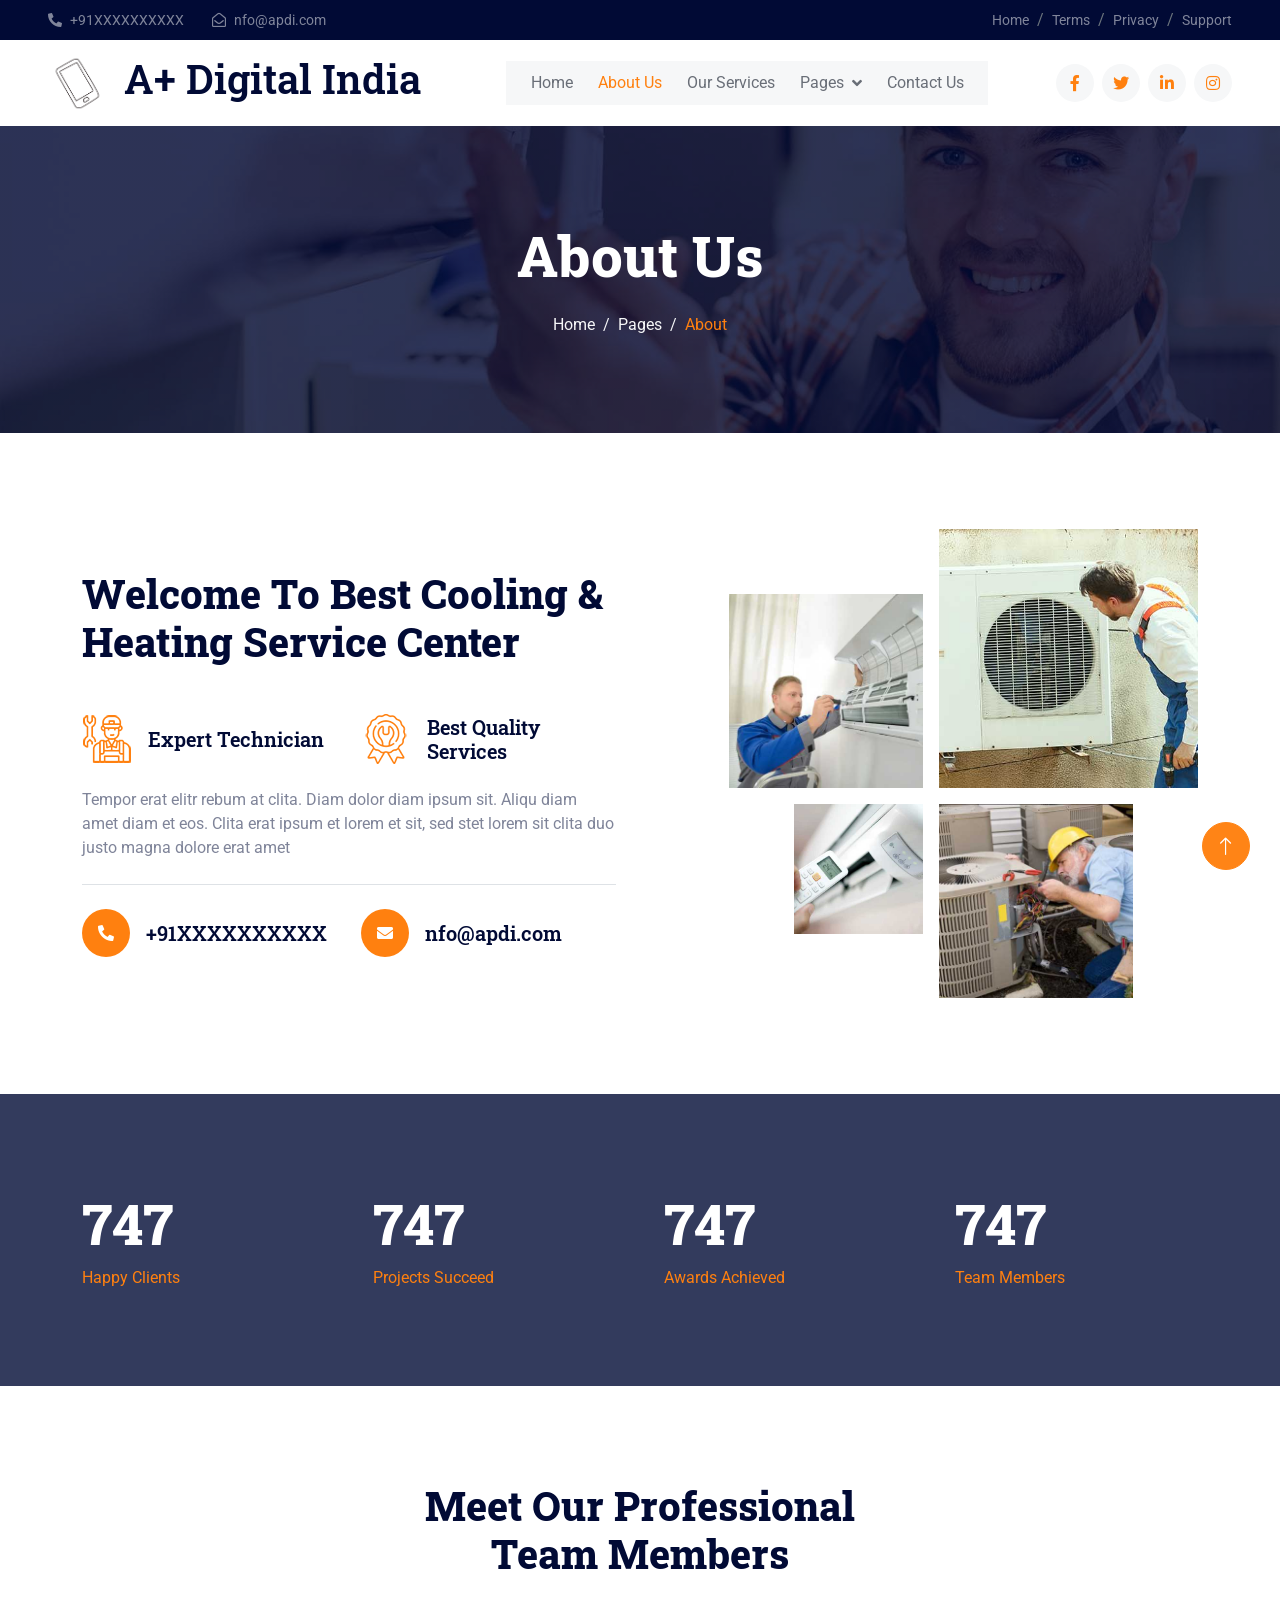
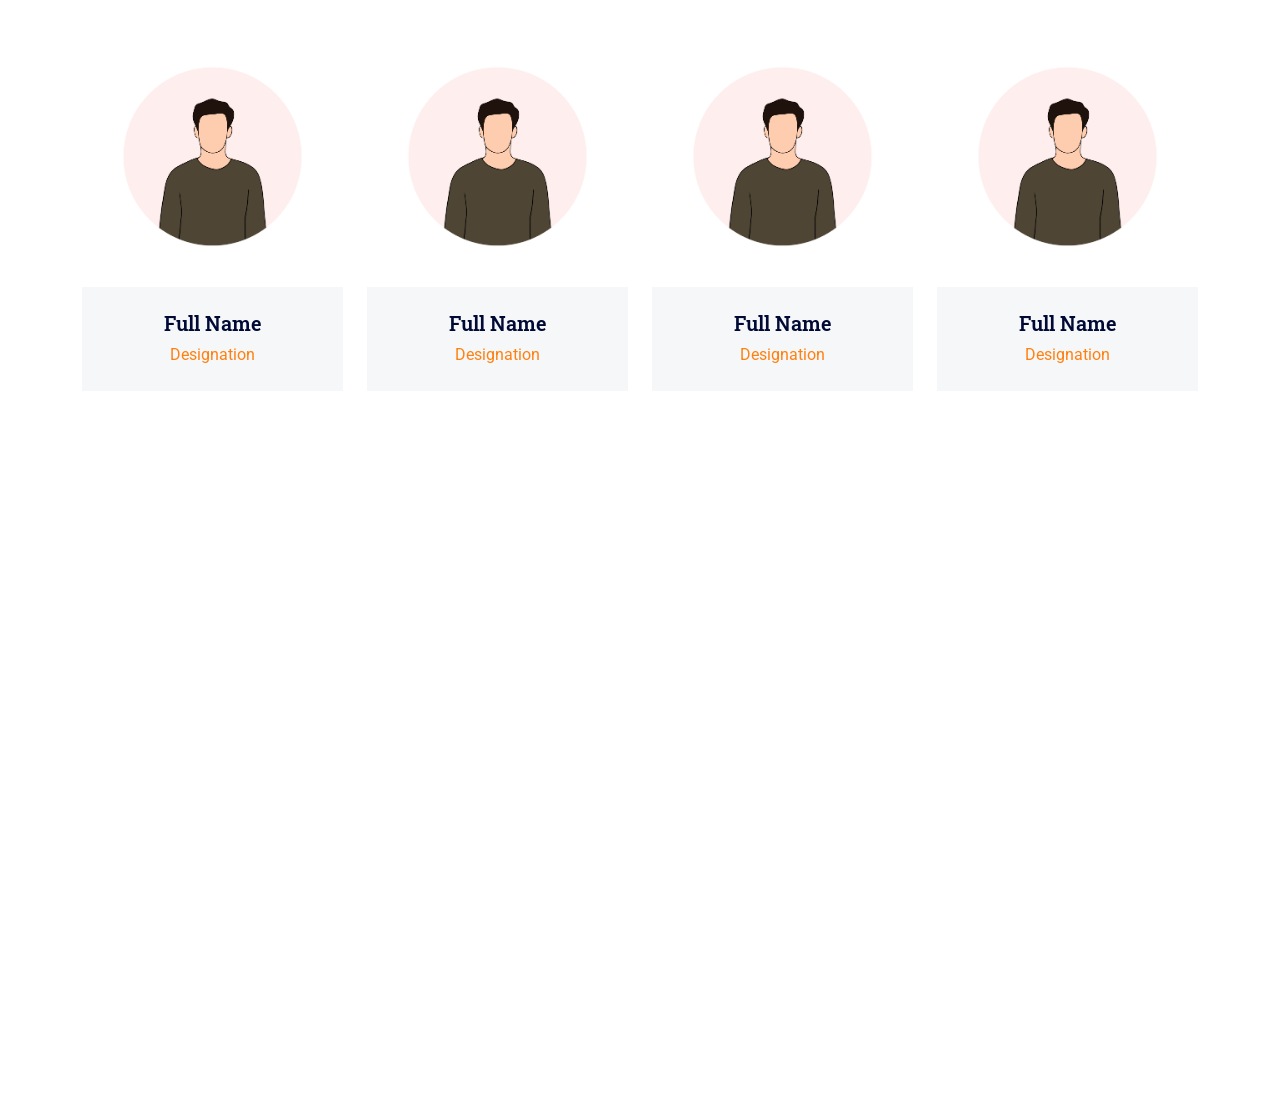
<file: about.html>
<!DOCTYPE html>
<html lang="en">

<head>
    <meta charset="utf-8">
    <title>A+ Digital India - AC Repair Website Template</title>
    <meta content="width=device-width, initial-scale=1.0" name="viewport">
    <meta content="" name="keywords">
    <meta content="" name="description">

    <!-- Favicon -->
    <link href="img/favicon.ico" rel="icon">

    <!-- Google Web Fonts -->
    <link rel="preconnect" href="https://fonts.googleapis.com">
    <link rel="preconnect" href="https://fonts.gstatic.com" crossorigin>
    <link href="https://fonts.googleapis.com/css2?family=Roboto+Slab:wght@400;600;800&family=Roboto:wght@400;500;700&display=swap" rel="stylesheet"> 

    <!-- Icon Font Stylesheet -->
    <link href="https://cdnjs.cloudflare.com/ajax/libs/font-awesome/5.10.0/css/all.min.css" rel="stylesheet">
    <link href="https://cdn.jsdelivr.net/npm/bootstrap-icons@1.4.1/font/bootstrap-icons.css" rel="stylesheet">

    <!-- Libraries Stylesheet -->
    <link href="lib/animate/animate.min.css" rel="stylesheet">
    <link href="lib/owlcarousel/assets/owl.carousel.min.css" rel="stylesheet">

    <!-- Customized Bootstrap Stylesheet -->
    <link href="css/bootstrap.min.css" rel="stylesheet">

    <!-- Template Stylesheet -->
    <link href="css/style.css" rel="stylesheet">
</head>

<body>
    <!-- Spinner Start -->
    <div id="spinner" class="show bg-white position-fixed translate-middle w-100 vh-100 top-50 start-50 d-flex align-items-center justify-content-center">
        <div class="spinner-grow text-primary" role="status"></div>
    </div>
    <!-- Spinner End -->


    <!-- Topbar Start -->
    <div class="container-fluid bg-dark text-white-50 py-2 px-0 d-none d-lg-block">
        <div class="row gx-0 align-items-center">
            <div class="col-lg-7 px-5 text-start">
                <div class="h-100 d-inline-flex align-items-center me-4">
                    <small class="fa fa-phone-alt me-2"></small>
                    <small>+91XXXXXXXXXX</small>
                </div>
                <div class="h-100 d-inline-flex align-items-center me-4">
                    <small class="far fa-envelope-open me-2"></small>
                    <small>nfo@apdi.com</small>
                </div>
            </div>
            <div class="col-lg-5 px-5 text-end">
                <ol class="breadcrumb justify-content-end mb-0">
                    <li class="breadcrumb-item"><a class="text-white-50 small" href="#">Home</a></li>
                    <li class="breadcrumb-item"><a class="text-white-50 small" href="#">Terms</a></li>
                    <li class="breadcrumb-item"><a class="text-white-50 small" href="#">Privacy</a></li>
                    <li class="breadcrumb-item"><a class="text-white-50 small" href="#">Support</a></li>
                </ol>
            </div>
        </div>
    </div>
    <!-- Topbar End -->


    <!-- Navbar Start -->
    <nav class="navbar navbar-expand-lg bg-white navbar-light sticky-top px-4 px-lg-5">
        <a href="index.html" class="navbar-brand d-flex align-items-center">
            <h1 class="m-0"><img class="img-fluid me-3" src="img/icon/icon-02-primary.png" alt="">A+ Digital India</h1>
        </a>
        <button type="button" class="navbar-toggler" data-bs-toggle="collapse" data-bs-target="#navbarCollapse">
            <span class="navbar-toggler-icon"></span>
        </button>
        <div class="collapse navbar-collapse" id="navbarCollapse">
            <div class="navbar-nav mx-auto bg-light pe-4 py-3 py-lg-0">
                <a href="index.html" class="nav-item nav-link">Home</a>
                <a href="about.html" class="nav-item nav-link active">About Us</a>
                <a href="service.html" class="nav-item nav-link">Our Services</a>
                <div class="nav-item dropdown">
                    <a href="#" class="nav-link dropdown-toggle" data-bs-toggle="dropdown">Pages</a>
                    <div class="dropdown-menu bg-light border-0 m-0">
                        <a href="feature.html" class="dropdown-item">Features</a>
                        <a href="quote.html" class="dropdown-item">Free Quote</a>
                        <a href="team.html" class="dropdown-item">Our Team</a>
                        <a href="testimonial.html" class="dropdown-item">Testimonial</a>
                        <a href="404.html" class="dropdown-item">404 Page</a>
                    </div>
                </div>
                <a href="contact.html" class="nav-item nav-link">Contact Us</a>
            </div>
            <div class="h-100 d-lg-inline-flex align-items-center d-none">
                <a class="btn btn-square rounded-circle bg-light text-primary me-2" href=""><i class="fab fa-facebook-f"></i></a>
                <a class="btn btn-square rounded-circle bg-light text-primary me-2" href=""><i class="fab fa-twitter"></i></a>
                <a class="btn btn-square rounded-circle bg-light text-primary me-2" href=""><i class="fab fa-linkedin-in"></i></a>
                <a class="btn btn-square rounded-circle bg-light text-primary me-0" href=""><i class="fab fa-instagram"></i></a>
            </div>
        </div>
    </nav>
    <!-- Navbar End -->


    <!-- Page Header Start -->
    <div class="container-fluid page-header py-5 mb-5 wow fadeIn" data-wow-delay="0.1s">
        <div class="container text-center py-5">
            <h1 class="display-4 text-white animated slideInDown mb-4">About Us</h1>
            <nav aria-label="breadcrumb animated slideInDown">
                <ol class="breadcrumb justify-content-center mb-0">
                    <li class="breadcrumb-item"><a href="#">Home</a></li>
                    <li class="breadcrumb-item"><a href="#">Pages</a></li>
                    <li class="breadcrumb-item active" aria-current="page">About</li>
                </ol>
            </nav>
        </div>
    </div>
    <!-- Page Header End -->


    <!-- About Start -->
    <div class="container-xxl py-5">
        <div class="container">
            <div class="row g-5 align-items-center">
                <div class="col-lg-6 wow fadeInUp" data-wow-delay="0.5s">
                    <div class="h-100">
                        <h1 class="display-6 mb-5">Welcome To Best Cooling & Heating Service Center</h1>
                        <div class="row g-4 mb-4">
                            <div class="col-sm-6">
                                <div class="d-flex align-items-center">
                                    <img class="flex-shrink-0 me-3" src="img/icon/icon-07-primary.png" alt="">
                                    <h5 class="mb-0">Expert Technician</h5>
                                </div>
                            </div>
                            <div class="col-sm-6">
                                <div class="d-flex align-items-center">
                                    <img class="flex-shrink-0 me-3" src="img/icon/icon-09-primary.png" alt="">
                                    <h5 class="mb-0">Best Quality Services</h5>
                                </div>
                            </div>
                        </div>
                        <p class="mb-4">Tempor erat elitr rebum at clita. Diam dolor diam ipsum sit. Aliqu diam amet diam et eos. Clita erat ipsum et lorem et sit, sed stet lorem sit clita duo justo magna dolore erat amet</p>
                        <div class="border-top mt-4 pt-4">
                            <div class="row">
                                <div class="col-sm-6">
                                    <div class="d-flex align-items-center">
                                        <div class="btn-lg-square bg-primary rounded-circle me-3">
                                            <i class="fa fa-phone-alt text-white"></i>
                                        </div>
                                        <h5 class="mb-0">+91XXXXXXXXXX</h5>
                                    </div>
                                </div>
                                <div class="col-sm-6">
                                    <div class="d-flex align-items-center">
                                        <div class="btn-lg-square bg-primary rounded-circle me-3">
                                            <i class="fa fa-envelope text-white"></i>
                                        </div>
                                        <h5 class="mb-0">nfo@apdi.com</h5>
                                    </div>
                                </div>
                            </div>
                        </div>
                    </div>
                </div>
                <div class="col-lg-6">
                    <div class="row g-3">
                        <div class="col-6 text-end">
                            <img class="img-fluid w-75 wow zoomIn" data-wow-delay="0.1s" src="img/about-1.jpg" style="margin-top: 25%;">
                        </div>
                        <div class="col-6 text-start">
                            <img class="img-fluid w-100 wow zoomIn" data-wow-delay="0.3s" src="img/about-2.jpg">
                        </div>
                        <div class="col-6 text-end">
                            <img class="img-fluid w-50 wow zoomIn" data-wow-delay="0.5s" src="img/about-3.jpg">
                        </div>
                        <div class="col-6 text-start">
                            <img class="img-fluid w-75 wow zoomIn" data-wow-delay="0.7s" src="img/about-4.jpg">
                        </div>
                    </div>
                </div>
            </div>
        </div>
    </div>
    <!-- About End -->


    <!-- Facts Start -->
    <div class="container-fluid facts my-5 py-5" data-parallax="scroll" data-image-src="img/carousel-1.jpg">
        <div class="container py-5">
            <div class="row g-5">
                <div class="col-sm-6 col-lg-3 wow fadeIn" data-wow-delay="0.1s">
                    <h1 class="display-4 text-white" data-toggle="counter-up">1234</h1>
                    <span class="text-primary">Happy Clients</span>
                </div>
                <div class="col-sm-6 col-lg-3 wow fadeIn" data-wow-delay="0.3s">
                    <h1 class="display-4 text-white" data-toggle="counter-up">1234</h1>
                    <span class="text-primary">Projects Succeed</span>
                </div>
                <div class="col-sm-6 col-lg-3 wow fadeIn" data-wow-delay="0.5s">
                    <h1 class="display-4 text-white" data-toggle="counter-up">1234</h1>
                    <span class="text-primary">Awards Achieved</span>
                </div>
                <div class="col-sm-6 col-lg-3 wow fadeIn" data-wow-delay="0.7s">
                    <h1 class="display-4 text-white" data-toggle="counter-up">1234</h1>
                    <span class="text-primary">Team Members</span>
                </div>
            </div>
        </div>
    </div>
    <!-- Facts End -->


    <!-- Team Start -->
    <div class="container-xxl py-5">
        <div class="container">
            <div class="text-center mx-auto wow fadeInUp" data-wow-delay="0.1s" style="max-width: 500px;">
                <h1 class="display-6 mb-5">Meet Our Professional Team Members</h1>
            </div>
            <div class="row g-4">
                <div class="col-lg-3 col-md-6 wow fadeInUp" data-wow-delay="0.1s">
                    <div class="team-item">
                        <div class="team-img position-relative overflow-hidden">
                            <img class="img-fluid" src="img/team-1.jpg" alt="">
                            <div class="team-social">
                                <a class="btn btn-square btn-primary rounded-circle m-1" href=""><i class="fab fa-facebook-f"></i></a>
                                <a class="btn btn-square btn-primary rounded-circle m-1" href=""><i class="fab fa-twitter"></i></a>
                                <a class="btn btn-square btn-primary rounded-circle m-1" href=""><i class="fab fa-instagram"></i></a>
                            </div>
                        </div>
                        <div class="bg-light text-center p-4">
                            <h5>Full Name</h5>
                            <span class="text-primary">Designation</span>
                        </div>
                    </div>
                </div>
                <div class="col-lg-3 col-md-6 wow fadeInUp" data-wow-delay="0.3s">
                    <div class="team-item">
                        <div class="team-img position-relative overflow-hidden">
                            <img class="img-fluid" src="img/team-2.jpg" alt="">
                            <div class="team-social">
                                <a class="btn btn-square btn-primary rounded-circle m-1" href=""><i class="fab fa-facebook-f"></i></a>
                                <a class="btn btn-square btn-primary rounded-circle m-1" href=""><i class="fab fa-twitter"></i></a>
                                <a class="btn btn-square btn-primary rounded-circle m-1" href=""><i class="fab fa-instagram"></i></a>
                            </div>
                        </div>
                        <div class="bg-light text-center p-4">
                            <h5>Full Name</h5>
                            <span class="text-primary">Designation</span>
                        </div>
                    </div>
                </div>
                <div class="col-lg-3 col-md-6 wow fadeInUp" data-wow-delay="0.5s">
                    <div class="team-item">
                        <div class="team-img position-relative overflow-hidden">
                            <img class="img-fluid" src="img/team-3.jpg" alt="">
                            <div class="team-social">
                                <a class="btn btn-square btn-primary rounded-circle m-1" href=""><i class="fab fa-facebook-f"></i></a>
                                <a class="btn btn-square btn-primary rounded-circle m-1" href=""><i class="fab fa-twitter"></i></a>
                                <a class="btn btn-square btn-primary rounded-circle m-1" href=""><i class="fab fa-instagram"></i></a>
                            </div>
                        </div>
                        <div class="bg-light text-center p-4">
                            <h5>Full Name</h5>
                            <span class="text-primary">Designation</span>
                        </div>
                    </div>
                </div>
                <div class="col-lg-3 col-md-6 wow fadeInUp" data-wow-delay="0.7s">
                    <div class="team-item">
                        <div class="team-img position-relative overflow-hidden">
                            <img class="img-fluid" src="img/team-4.jpg" alt="">
                            <div class="team-social">
                                <a class="btn btn-square btn-primary rounded-circle m-1" href=""><i class="fab fa-facebook-f"></i></a>
                                <a class="btn btn-square btn-primary rounded-circle m-1" href=""><i class="fab fa-twitter"></i></a>
                                <a class="btn btn-square btn-primary rounded-circle m-1" href=""><i class="fab fa-instagram"></i></a>
                            </div>
                        </div>
                        <div class="bg-light text-center p-4">
                            <h5>Full Name</h5>
                            <span class="text-primary">Designation</span>
                        </div>
                    </div>
                </div>
            </div>
        </div>
    </div>
    <!-- Team End -->


    <!-- Footer Start -->
    <div class="container-fluid bg-dark footer mt-5 pt-5 wow fadeIn" data-wow-delay="0.1s">
        <div class="container py-5">
            <div class="row g-5">
                <div class="col-md-6">
                    <h1 class="text-white mb-4">A+ Digital India</h1>
                    <span>We fix at your price.</span>
                </div>
                <div class="col-md-6">
                    <h5 class="text-light mb-4">Newsletter</h5>
                    <p>Enter your email to get updates about the offers and opening and closing time.</p>
                    <div class="position-relative">
                        <input class="form-control bg-transparent w-100 py-3 ps-4 pe-5" type="text" placeholder="Your email">
                        <button type="button" class="btn btn-primary py-2 px-3 position-absolute top-0 end-0 mt-2 me-2">SignUp</button>
                    </div>
                </div>
                <div class="col-lg-3 col-md-6">
                    <h5 class="text-light mb-4">Get In Touch</h5>
                    <p><i class="fa fa-map-marker-alt me-3"></i>E-Mall, Kolkata, West Bengal, India</p>
                    <p><i class="fa fa-phone-alt me-3"></i>+91XXXXXXXXXX</p>
                    <p><i class="fa fa-envelope me-3"></i>info@apdi.com</p>
                </div>
                <div class="col-lg-3 col-md-6">
                    <h5 class="text-light mb-4">Our Services</h5>
                    <a class="btn btn-link" href="">Laptop Repairing</a>
                    <a class="btn btn-link" href="">Android Repairing</a>
                    <a class="btn btn-link" href="">Iphone Repairing</a>
                </div>
                <div class="col-lg-3 col-md-6">
                    <h5 class="text-light mb-4">Quick Links</h5>
                    <a class="btn btn-link" href="">About Us</a>
                    <a class="btn btn-link" href="">Contact Us</a>
                    <a class="btn btn-link" href="">Our Services</a>
                    <a class="btn btn-link" href="">Terms & Condition</a>
                </div>
                <div class="col-lg-3 col-md-6">
                    <h5 class="text-light mb-4">Follow Us</h5>
                    <div class="d-flex">
                        <a class="btn btn-square rounded-circle me-1" href=""><i class="fab fa-twitter"></i></a>
                        <a class="btn btn-square rounded-circle me-1" href=""><i class="fab fa-facebook-f"></i></a>
                        <a class="btn btn-square rounded-circle me-1" href=""><i class="fab fa-youtube"></i></a>
                        <a class="btn btn-square rounded-circle me-1" href=""><i class="fab fa-linkedin-in"></i></a>
                    </div>
                </div>
            </div>
        </div>
        <div class="container-fluid copyright">
            <div class="container">
                <div class="row">
                    <div class="col-md-6 text-center text-md-start mb-3 mb-md-0">
                        &copy; <a href="#">A+ Digital India</a>, All Right Reserved.
                    </div>
                    <div class="col-md-6 text-center text-md-end">
                        <!--/*** This template is free as long as you keep the footer author’s credit link/attribution link/backlink. If you'd like to use the template without the footer author’s credit link/attribution link/backlink, you can purchase the Credit Removal License from "https://htmlcodex.com/credit-removal". Thank you for your support. ***/-->
                        Designed By <a href="#">Saikat Das</a>
                    </div>
                </div>
            </div>
        </div>
    </div>
    <!-- Footer End -->


    <!-- Back to Top -->
    <a href="#" class="btn btn-lg btn-primary btn-lg-square rounded-circle back-to-top"><i class="bi bi-arrow-up"></i></a>


    <!-- JavaScript Libraries -->
    <script src="https://code.jquery.com/jquery-3.4.1.min.js"></script>
    <script src="https://cdn.jsdelivr.net/npm/bootstrap@5.0.0/dist/js/bootstrap.bundle.min.js"></script>
    <script src="lib/wow/wow.min.js"></script>
    <script src="lib/easing/easing.min.js"></script>
    <script src="lib/waypoints/waypoints.min.js"></script>
    <script src="lib/owlcarousel/owl.carousel.min.js"></script>
    <script src="lib/counterup/counterup.min.js"></script>
    <script src="lib/parallax/parallax.min.js"></script>

    <!-- Template Javascript -->
    <script src="js/main.js"></script>
</body>

</html>
</file>
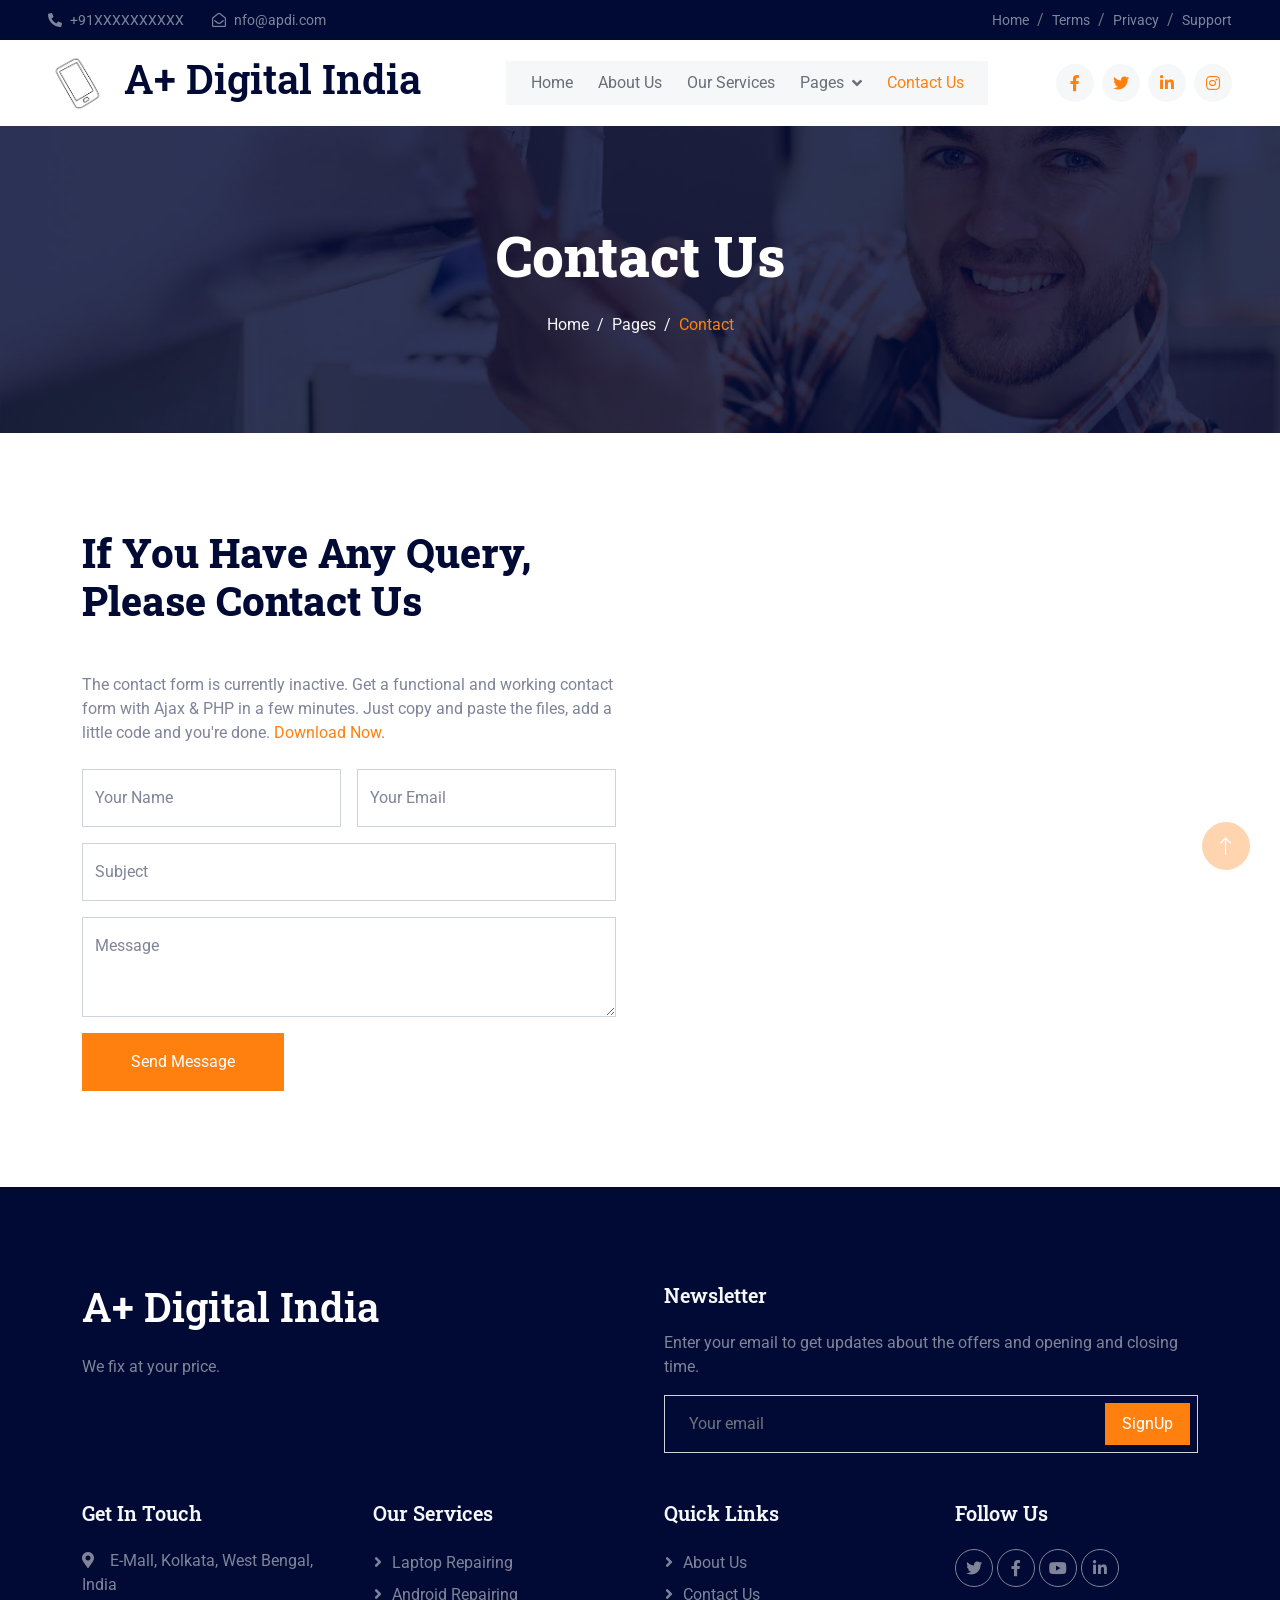
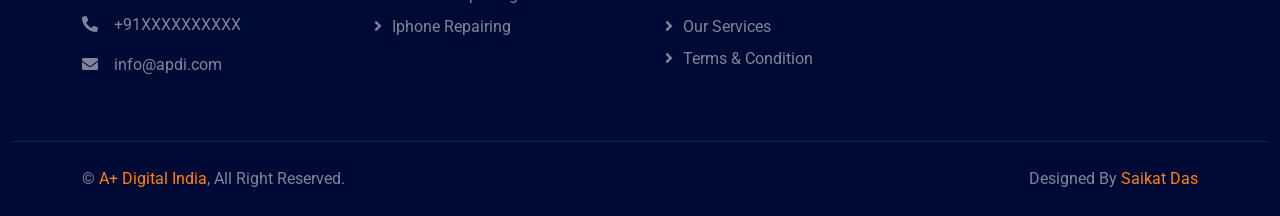
<file: contact.html>
<!DOCTYPE html>
<html lang="en">

<head>
    <meta charset="utf-8">
    <title>A+ Digital India - AC Repair Website Template</title>
    <meta content="width=device-width, initial-scale=1.0" name="viewport">
    <meta content="" name="keywords">
    <meta content="" name="description">

    <!-- Favicon -->
    <link href="img/favicon.ico" rel="icon">

    <!-- Google Web Fonts -->
    <link rel="preconnect" href="https://fonts.googleapis.com">
    <link rel="preconnect" href="https://fonts.gstatic.com" crossorigin>
    <link href="https://fonts.googleapis.com/css2?family=Roboto+Slab:wght@400;600;800&family=Roboto:wght@400;500;700&display=swap" rel="stylesheet"> 

    <!-- Icon Font Stylesheet -->
    <link href="https://cdnjs.cloudflare.com/ajax/libs/font-awesome/5.10.0/css/all.min.css" rel="stylesheet">
    <link href="https://cdn.jsdelivr.net/npm/bootstrap-icons@1.4.1/font/bootstrap-icons.css" rel="stylesheet">

    <!-- Libraries Stylesheet -->
    <link href="lib/animate/animate.min.css" rel="stylesheet">
    <link href="lib/owlcarousel/assets/owl.carousel.min.css" rel="stylesheet">

    <!-- Customized Bootstrap Stylesheet -->
    <link href="css/bootstrap.min.css" rel="stylesheet">

    <!-- Template Stylesheet -->
    <link href="css/style.css" rel="stylesheet">
</head>

<body>
    <!-- Spinner Start -->
    <div id="spinner" class="show bg-white position-fixed translate-middle w-100 vh-100 top-50 start-50 d-flex align-items-center justify-content-center">
        <div class="spinner-grow text-primary" role="status"></div>
    </div>
    <!-- Spinner End -->


    <!-- Topbar Start -->
    <div class="container-fluid bg-dark text-white-50 py-2 px-0 d-none d-lg-block">
        <div class="row gx-0 align-items-center">
            <div class="col-lg-7 px-5 text-start">
                <div class="h-100 d-inline-flex align-items-center me-4">
                    <small class="fa fa-phone-alt me-2"></small>
                    <small>+91XXXXXXXXXX</small>
                </div>
                <div class="h-100 d-inline-flex align-items-center me-4">
                    <small class="far fa-envelope-open me-2"></small>
                    <small>nfo@apdi.com</small>
                </div>
            </div>
            <div class="col-lg-5 px-5 text-end">
                <ol class="breadcrumb justify-content-end mb-0">
                    <li class="breadcrumb-item"><a class="text-white-50 small" href="#">Home</a></li>
                    <li class="breadcrumb-item"><a class="text-white-50 small" href="#">Terms</a></li>
                    <li class="breadcrumb-item"><a class="text-white-50 small" href="#">Privacy</a></li>
                    <li class="breadcrumb-item"><a class="text-white-50 small" href="#">Support</a></li>
                </ol>
            </div>
        </div>
    </div>
    <!-- Topbar End -->


    <!-- Navbar Start -->
    <nav class="navbar navbar-expand-lg bg-white navbar-light sticky-top px-4 px-lg-5">
        <a href="index.html" class="navbar-brand d-flex align-items-center">
            <h1 class="m-0"><img class="img-fluid me-3" src="img/icon/icon-02-primary.png" alt="">A+ Digital India</h1>
        </a>
        <button type="button" class="navbar-toggler" data-bs-toggle="collapse" data-bs-target="#navbarCollapse">
            <span class="navbar-toggler-icon"></span>
        </button>
        <div class="collapse navbar-collapse" id="navbarCollapse">
            <div class="navbar-nav mx-auto bg-light pe-4 py-3 py-lg-0">
                <a href="index.html" class="nav-item nav-link">Home</a>
                <a href="about.html" class="nav-item nav-link">About Us</a>
                <a href="service.html" class="nav-item nav-link">Our Services</a>
                <div class="nav-item dropdown">
                    <a href="#" class="nav-link dropdown-toggle" data-bs-toggle="dropdown">Pages</a>
                    <div class="dropdown-menu bg-light border-0 m-0">
                        <a href="feature.html" class="dropdown-item">Features</a>
                        <a href="quote.html" class="dropdown-item">Free Quote</a>
                        <a href="team.html" class="dropdown-item">Our Team</a>
                        <a href="testimonial.html" class="dropdown-item">Testimonial</a>
                        <a href="404.html" class="dropdown-item">404 Page</a>
                    </div>
                </div>
                <a href="contact.html" class="nav-item nav-link active">Contact Us</a>
            </div>
            <div class="h-100 d-lg-inline-flex align-items-center d-none">
                <a class="btn btn-square rounded-circle bg-light text-primary me-2" href=""><i class="fab fa-facebook-f"></i></a>
                <a class="btn btn-square rounded-circle bg-light text-primary me-2" href=""><i class="fab fa-twitter"></i></a>
                <a class="btn btn-square rounded-circle bg-light text-primary me-2" href=""><i class="fab fa-linkedin-in"></i></a>
                <a class="btn btn-square rounded-circle bg-light text-primary me-0" href=""><i class="fab fa-instagram"></i></a>
            </div>
        </div>
    </nav>
    <!-- Navbar End -->


    <!-- Page Header Start -->
    <div class="container-fluid page-header py-5 mb-5 wow fadeIn" data-wow-delay="0.1s">
        <div class="container text-center py-5">
            <h1 class="display-4 text-white animated slideInDown mb-4">Contact Us</h1>
            <nav aria-label="breadcrumb animated slideInDown">
                <ol class="breadcrumb justify-content-center mb-0">
                    <li class="breadcrumb-item"><a href="#">Home</a></li>
                    <li class="breadcrumb-item"><a href="#">Pages</a></li>
                    <li class="breadcrumb-item active" aria-current="page">Contact</li>
                </ol>
            </nav>
        </div>
    </div>
    <!-- Page Header End -->


    <!-- Contact Start -->
    <div class="container-xxl py-5">
        <div class="container">
            <div class="row g-5">
                <div class="col-lg-6 wow fadeIn" data-wow-delay="0.1s">
                    <h1 class="display-6 mb-5">If You Have Any Query, Please Contact Us</h1>
                    <p class="mb-4">The contact form is currently inactive. Get a functional and working contact form with Ajax & PHP in a few minutes. Just copy and paste the files, add a little code and you're done. <a href="https://htmlcodex.com/contact-form">Download Now</a>.</p>
                    <form>
                        <div class="row g-3">
                            <div class="col-md-6">
                                <div class="form-floating">
                                    <input type="text" class="form-control" id="name" placeholder="Your Name">
                                    <label for="name">Your Name</label>
                                </div>
                            </div>
                            <div class="col-md-6">
                                <div class="form-floating">
                                    <input type="email" class="form-control" id="email" placeholder="Your Email">
                                    <label for="email">Your Email</label>
                                </div>
                            </div>
                            <div class="col-12">
                                <div class="form-floating">
                                    <input type="text" class="form-control" id="subject" placeholder="Subject">
                                    <label for="subject">Subject</label>
                                </div>
                            </div>
                            <div class="col-12">
                                <div class="form-floating">
                                    <textarea class="form-control" placeholder="Leave a message here" id="message" style="height: 100px"></textarea>
                                    <label for="message">Message</label>
                                </div>
                            </div>
                            <div class="col-12">
                                <button class="btn btn-primary py-3 px-5" type="submit">Send Message</button>
                            </div>
                        </div>
                    </form>
                </div>
                <div class="col-lg-6 wow fadeIn" data-wow-delay="0.5s" style="min-height: 450px;">
                    <div class="position-relative overflow-hidden h-100">
                        <iframe class="position-relative w-100 h-100"
                        src="https://www.google.com/maps/embed?pb=!1m18!1m12!1m3!1d3001156.4288297426!2d-78.01371936852176!3d42.72876761954724!2m3!1f0!2f0!3f0!3m2!1i1024!2i768!4f13.1!3m3!1m2!1s0x4ccc4bf0f123a5a9%3A0xddcfc6c1de189567!2sNew%20York%2C%20USA!5e0!3m2!1sen!2sbd!4v1603794290143!5m2!1sen!2sbd"
                        frameborder="0" style="min-height: 450px; border:0;" allowfullscreen="" aria-hidden="false"
                        tabindex="0"></iframe>
                    </div>
                </div>
            </div>
        </div>
    </div>
    <!-- Contact End -->


    <!-- Footer Start -->
    <div class="container-fluid bg-dark footer mt-5 pt-5 wow fadeIn" data-wow-delay="0.1s">
        <div class="container py-5">
            <div class="row g-5">
                <div class="col-md-6">
                    <h1 class="text-white mb-4">A+ Digital India</h1>
                    <span>We fix at your price.</span>
                </div>
                <div class="col-md-6">
                    <h5 class="text-light mb-4">Newsletter</h5>
                    <p>Enter your email to get updates about the offers and opening and closing time.</p>
                    <div class="position-relative">
                        <input class="form-control bg-transparent w-100 py-3 ps-4 pe-5" type="text" placeholder="Your email">
                        <button type="button" class="btn btn-primary py-2 px-3 position-absolute top-0 end-0 mt-2 me-2">SignUp</button>
                    </div>
                </div>
                <div class="col-lg-3 col-md-6">
                    <h5 class="text-light mb-4">Get In Touch</h5>
                    <p><i class="fa fa-map-marker-alt me-3"></i>E-Mall, Kolkata, West Bengal, India</p>
                    <p><i class="fa fa-phone-alt me-3"></i>+91XXXXXXXXXX</p>
                    <p><i class="fa fa-envelope me-3"></i>info@apdi.com</p>
                </div>
                <div class="col-lg-3 col-md-6">
                    <h5 class="text-light mb-4">Our Services</h5>
                    <a class="btn btn-link" href="">Laptop Repairing</a>
                    <a class="btn btn-link" href="">Android Repairing</a>
                    <a class="btn btn-link" href="">Iphone Repairing</a>
                </div>
                <div class="col-lg-3 col-md-6">
                    <h5 class="text-light mb-4">Quick Links</h5>
                    <a class="btn btn-link" href="">About Us</a>
                    <a class="btn btn-link" href="">Contact Us</a>
                    <a class="btn btn-link" href="">Our Services</a>
                    <a class="btn btn-link" href="">Terms & Condition</a>
                </div>
                <div class="col-lg-3 col-md-6">
                    <h5 class="text-light mb-4">Follow Us</h5>
                    <div class="d-flex">
                        <a class="btn btn-square rounded-circle me-1" href=""><i class="fab fa-twitter"></i></a>
                        <a class="btn btn-square rounded-circle me-1" href=""><i class="fab fa-facebook-f"></i></a>
                        <a class="btn btn-square rounded-circle me-1" href=""><i class="fab fa-youtube"></i></a>
                        <a class="btn btn-square rounded-circle me-1" href=""><i class="fab fa-linkedin-in"></i></a>
                    </div>
                </div>
            </div>
        </div>
        <div class="container-fluid copyright">
            <div class="container">
                <div class="row">
                    <div class="col-md-6 text-center text-md-start mb-3 mb-md-0">
                        &copy; <a href="#">A+ Digital India</a>, All Right Reserved.
                    </div>
                    <div class="col-md-6 text-center text-md-end">
                        <!--/*** This template is free as long as you keep the footer author’s credit link/attribution link/backlink. If you'd like to use the template without the footer author’s credit link/attribution link/backlink, you can purchase the Credit Removal License from "https://htmlcodex.com/credit-removal". Thank you for your support. ***/-->
                        Designed By <a href="#">Saikat Das</a>
                    </div>
                </div>
            </div>
        </div>
    </div>
    <!-- Footer End -->


    <!-- Back to Top -->
    <a href="#" class="btn btn-lg btn-primary btn-lg-square rounded-circle back-to-top"><i class="bi bi-arrow-up"></i></a>


    <!-- JavaScript Libraries -->
    <script src="https://code.jquery.com/jquery-3.4.1.min.js"></script>
    <script src="https://cdn.jsdelivr.net/npm/bootstrap@5.0.0/dist/js/bootstrap.bundle.min.js"></script>
    <script src="lib/wow/wow.min.js"></script>
    <script src="lib/easing/easing.min.js"></script>
    <script src="lib/waypoints/waypoints.min.js"></script>
    <script src="lib/owlcarousel/owl.carousel.min.js"></script>
    <script src="lib/counterup/counterup.min.js"></script>
    <script src="lib/parallax/parallax.min.js"></script>

    <!-- Template Javascript -->
    <script src="js/main.js"></script>
</body>

</html>
</file>
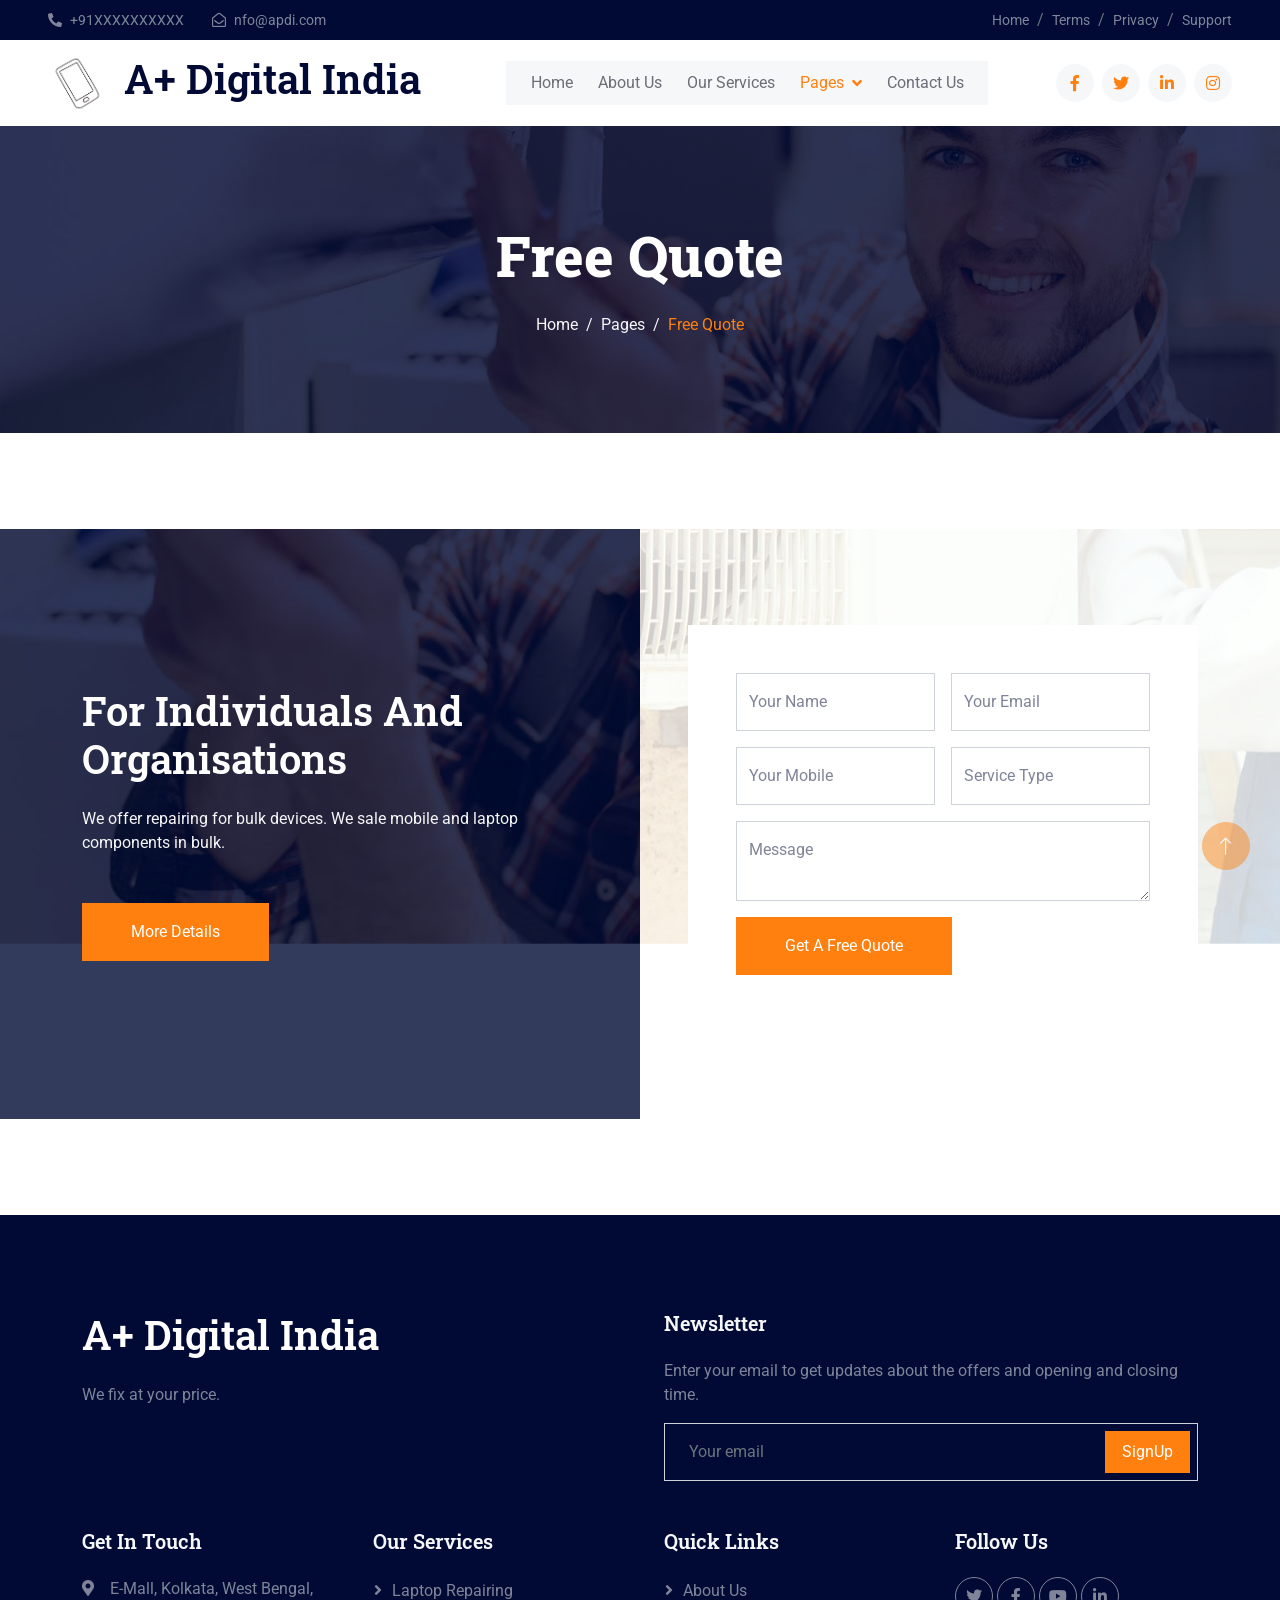
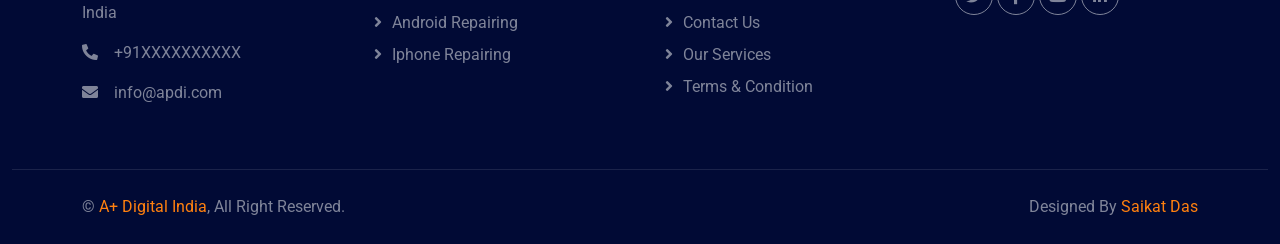
<file: quote.html>
<!DOCTYPE html>
<html lang="en">

<head>
    <meta charset="utf-8">
    <title>A+ Digital India - AC Repair Website Template</title>
    <meta content="width=device-width, initial-scale=1.0" name="viewport">
    <meta content="" name="keywords">
    <meta content="" name="description">

    <!-- Favicon -->
    <link href="img/favicon.ico" rel="icon">

    <!-- Google Web Fonts -->
    <link rel="preconnect" href="https://fonts.googleapis.com">
    <link rel="preconnect" href="https://fonts.gstatic.com" crossorigin>
    <link href="https://fonts.googleapis.com/css2?family=Roboto+Slab:wght@400;600;800&family=Roboto:wght@400;500;700&display=swap" rel="stylesheet"> 

    <!-- Icon Font Stylesheet -->
    <link href="https://cdnjs.cloudflare.com/ajax/libs/font-awesome/5.10.0/css/all.min.css" rel="stylesheet">
    <link href="https://cdn.jsdelivr.net/npm/bootstrap-icons@1.4.1/font/bootstrap-icons.css" rel="stylesheet">

    <!-- Libraries Stylesheet -->
    <link href="lib/animate/animate.min.css" rel="stylesheet">
    <link href="lib/owlcarousel/assets/owl.carousel.min.css" rel="stylesheet">

    <!-- Customized Bootstrap Stylesheet -->
    <link href="css/bootstrap.min.css" rel="stylesheet">

    <!-- Template Stylesheet -->
    <link href="css/style.css" rel="stylesheet">
</head>

<body>
    <!-- Spinner Start -->
    <div id="spinner" class="show bg-white position-fixed translate-middle w-100 vh-100 top-50 start-50 d-flex align-items-center justify-content-center">
        <div class="spinner-grow text-primary" role="status"></div>
    </div>
    <!-- Spinner End -->


    <!-- Topbar Start -->
    <div class="container-fluid bg-dark text-white-50 py-2 px-0 d-none d-lg-block">
        <div class="row gx-0 align-items-center">
            <div class="col-lg-7 px-5 text-start">
                <div class="h-100 d-inline-flex align-items-center me-4">
                    <small class="fa fa-phone-alt me-2"></small>
                    <small>+91XXXXXXXXXX</small>
                </div>
                <div class="h-100 d-inline-flex align-items-center me-4">
                    <small class="far fa-envelope-open me-2"></small>
                    <small>nfo@apdi.com</small>
                </div>
            </div>
            <div class="col-lg-5 px-5 text-end">
                <ol class="breadcrumb justify-content-end mb-0">
                    <li class="breadcrumb-item"><a class="text-white-50 small" href="#">Home</a></li>
                    <li class="breadcrumb-item"><a class="text-white-50 small" href="#">Terms</a></li>
                    <li class="breadcrumb-item"><a class="text-white-50 small" href="#">Privacy</a></li>
                    <li class="breadcrumb-item"><a class="text-white-50 small" href="#">Support</a></li>
                </ol>
            </div>
        </div>
    </div>
    <!-- Topbar End -->


    <!-- Navbar Start -->
    <nav class="navbar navbar-expand-lg bg-white navbar-light sticky-top px-4 px-lg-5">
        <a href="index.html" class="navbar-brand d-flex align-items-center">
            <h1 class="m-0"><img class="img-fluid me-3" src="img/icon/icon-02-primary.png" alt="">A+ Digital India</h1>
        </a>
        <button type="button" class="navbar-toggler" data-bs-toggle="collapse" data-bs-target="#navbarCollapse">
            <span class="navbar-toggler-icon"></span>
        </button>
        <div class="collapse navbar-collapse" id="navbarCollapse">
            <div class="navbar-nav mx-auto bg-light pe-4 py-3 py-lg-0">
                <a href="index.html" class="nav-item nav-link">Home</a>
                <a href="about.html" class="nav-item nav-link">About Us</a>
                <a href="service.html" class="nav-item nav-link">Our Services</a>
                <div class="nav-item dropdown">
                    <a href="#" class="nav-link dropdown-toggle active" data-bs-toggle="dropdown">Pages</a>
                    <div class="dropdown-menu bg-light border-0 m-0">
                        <a href="feature.html" class="dropdown-item">Features</a>
                        <a href="quote.html" class="dropdown-item active">Free Quote</a>
                        <a href="team.html" class="dropdown-item">Our Team</a>
                        <a href="testimonial.html" class="dropdown-item">Testimonial</a>
                        <a href="404.html" class="dropdown-item">404 Page</a>
                    </div>
                </div>
                <a href="contact.html" class="nav-item nav-link">Contact Us</a>
            </div>
            <div class="h-100 d-lg-inline-flex align-items-center d-none">
                <a class="btn btn-square rounded-circle bg-light text-primary me-2" href=""><i class="fab fa-facebook-f"></i></a>
                <a class="btn btn-square rounded-circle bg-light text-primary me-2" href=""><i class="fab fa-twitter"></i></a>
                <a class="btn btn-square rounded-circle bg-light text-primary me-2" href=""><i class="fab fa-linkedin-in"></i></a>
                <a class="btn btn-square rounded-circle bg-light text-primary me-0" href=""><i class="fab fa-instagram"></i></a>
            </div>
        </div>
    </nav>
    <!-- Navbar End -->


    <!-- Page Header Start -->
    <div class="container-fluid page-header py-5 mb-5 wow fadeIn" data-wow-delay="0.1s">
        <div class="container text-center py-5">
            <h1 class="display-4 text-white animated slideInDown mb-4">Free Quote</h1>
            <nav aria-label="breadcrumb animated slideInDown">
                <ol class="breadcrumb justify-content-center mb-0">
                    <li class="breadcrumb-item"><a href="#">Home</a></li>
                    <li class="breadcrumb-item"><a href="#">Pages</a></li>
                    <li class="breadcrumb-item active" aria-current="page">Free Quote</li>
                </ol>
            </nav>
        </div>
    </div>
    <!-- Page Header End -->


    <!-- Quote Start -->
    <div class="container-fluid overflow-hidden px-lg-0" style="margin: 6rem 0;">
        <div class="container quote px-lg-0">
            <div class="row g-0 mx-lg-0">
                <div class="col-lg-6 quote-text" data-parallax="scroll" data-image-src="img/carousel-1.jpg">
                    <div class="h-100 px-4 px-sm-5 ps-lg-0 wow fadeIn" data-wow-delay="0.1s">
                        <h1 class="text-white mb-4">For Individuals And Organisations</h1>
                        <p class="text-light mb-5">We offer repairing for bulk devices. We sale mobile and laptop components in bulk.</p>
                        <a href="" class="align-self-start btn btn-primary py-3 px-5">More Details</a>
                    </div>
                </div>
                <div class="col-lg-6 quote-form" data-parallax="scroll" data-image-src="img/carousel-2.jpg">
                    <div class="h-100 px-4 px-sm-5 pe-lg-0 wow fadeIn" data-wow-delay="0.5s">
                        <div class="bg-white p-4 p-sm-5">
                            <div class="row g-3">
                                <div class="col-sm-6">
                                    <div class="form-floating">
                                        <input type="text" class="form-control" id="gname" placeholder="Gurdian Name">
                                        <label for="gname">Your Name</label>
                                    </div>
                                </div>
                                <div class="col-sm-6">
                                    <div class="form-floating">
                                        <input type="email" class="form-control" id="gmail" placeholder="Gurdian Email">
                                        <label for="gmail">Your Email</label>
                                    </div>
                                </div>
                                <div class="col-sm-6">
                                    <div class="form-floating">
                                        <input type="text" class="form-control" id="cname" placeholder="Child Name">
                                        <label for="cname">Your Mobile</label>
                                    </div>
                                </div>
                                <div class="col-sm-6">
                                    <div class="form-floating">
                                        <input type="text" class="form-control" id="cage" placeholder="Child Age">
                                        <label for="cage">Service Type</label>
                                    </div>
                                </div>
                                <div class="col-12">
                                    <div class="form-floating">
                                        <textarea class="form-control" placeholder="Leave a message here" id="message" style="height: 80px"></textarea>
                                        <label for="message">Message</label>
                                    </div>
                                </div>
                                <div class="col-12">
                                    <button class="btn btn-primary py-3 px-5" type="submit">Get A Free Quote</button>
                                </div>
                            </div>
                        </div>
                    </div>
                </div>
            </div>
        </div>
    </div>
    <!-- Quote End -->
        

    <!-- Footer Start -->
    <div class="container-fluid bg-dark footer mt-5 pt-5 wow fadeIn" data-wow-delay="0.1s">
        <div class="container py-5">
            <div class="row g-5">
                <div class="col-md-6">
                    <h1 class="text-white mb-4">A+ Digital India</h1>
                    <span>We fix at your price.</span>
                </div>
                <div class="col-md-6">
                    <h5 class="text-light mb-4">Newsletter</h5>
                    <p>Enter your email to get updates about the offers and opening and closing time.</p>
                    <div class="position-relative">
                        <input class="form-control bg-transparent w-100 py-3 ps-4 pe-5" type="text" placeholder="Your email">
                        <button type="button" class="btn btn-primary py-2 px-3 position-absolute top-0 end-0 mt-2 me-2">SignUp</button>
                    </div>
                </div>
                <div class="col-lg-3 col-md-6">
                    <h5 class="text-light mb-4">Get In Touch</h5>
                    <p><i class="fa fa-map-marker-alt me-3"></i>E-Mall, Kolkata, West Bengal, India</p>
                    <p><i class="fa fa-phone-alt me-3"></i>+91XXXXXXXXXX</p>
                    <p><i class="fa fa-envelope me-3"></i>info@apdi.com</p>
                </div>
                <div class="col-lg-3 col-md-6">
                    <h5 class="text-light mb-4">Our Services</h5>
                    <a class="btn btn-link" href="">Laptop Repairing</a>
                    <a class="btn btn-link" href="">Android Repairing</a>
                    <a class="btn btn-link" href="">Iphone Repairing</a>
                </div>
                <div class="col-lg-3 col-md-6">
                    <h5 class="text-light mb-4">Quick Links</h5>
                    <a class="btn btn-link" href="">About Us</a>
                    <a class="btn btn-link" href="">Contact Us</a>
                    <a class="btn btn-link" href="">Our Services</a>
                    <a class="btn btn-link" href="">Terms & Condition</a>
                </div>
                <div class="col-lg-3 col-md-6">
                    <h5 class="text-light mb-4">Follow Us</h5>
                    <div class="d-flex">
                        <a class="btn btn-square rounded-circle me-1" href=""><i class="fab fa-twitter"></i></a>
                        <a class="btn btn-square rounded-circle me-1" href=""><i class="fab fa-facebook-f"></i></a>
                        <a class="btn btn-square rounded-circle me-1" href=""><i class="fab fa-youtube"></i></a>
                        <a class="btn btn-square rounded-circle me-1" href=""><i class="fab fa-linkedin-in"></i></a>
                    </div>
                </div>
            </div>
        </div>
        <div class="container-fluid copyright">
            <div class="container">
                <div class="row">
                    <div class="col-md-6 text-center text-md-start mb-3 mb-md-0">
                        &copy; <a href="#">A+ Digital India</a>, All Right Reserved.
                    </div>
                    <div class="col-md-6 text-center text-md-end">
                        Designed By <a href="#">Saikat Das</a>
                    </div>
                </div>
            </div>
        </div>
    </div>
    <!-- Footer End -->


    <!-- Back to Top -->
    <a href="#" class="btn btn-lg btn-primary btn-lg-square rounded-circle back-to-top"><i class="bi bi-arrow-up"></i></a>


    <!-- JavaScript Libraries -->
    <script src="https://code.jquery.com/jquery-3.4.1.min.js"></script>
    <script src="https://cdn.jsdelivr.net/npm/bootstrap@5.0.0/dist/js/bootstrap.bundle.min.js"></script>
    <script src="lib/wow/wow.min.js"></script>
    <script src="lib/easing/easing.min.js"></script>
    <script src="lib/waypoints/waypoints.min.js"></script>
    <script src="lib/owlcarousel/owl.carousel.min.js"></script>
    <script src="lib/counterup/counterup.min.js"></script>
    <script src="lib/parallax/parallax.min.js"></script>

    <!-- Template Javascript -->
    <script src="js/main.js"></script>
</body>

</html>
</file>
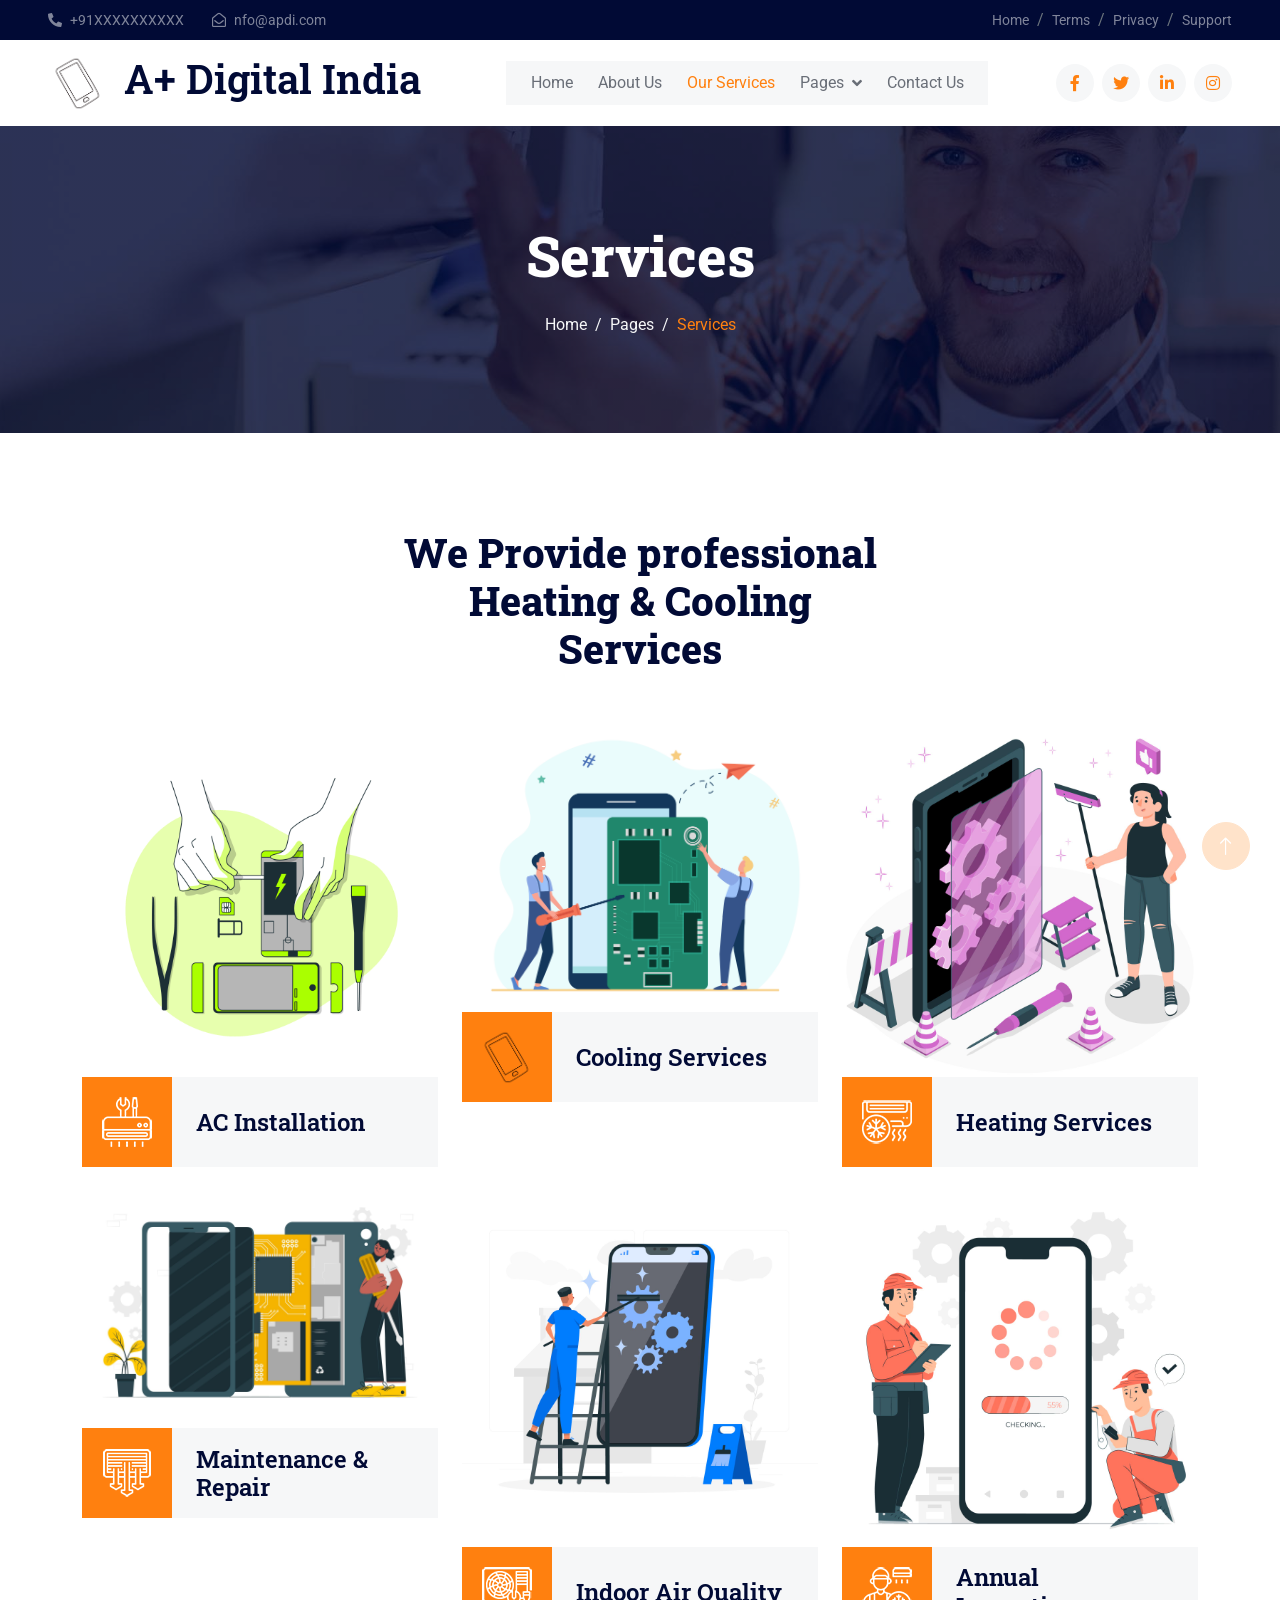
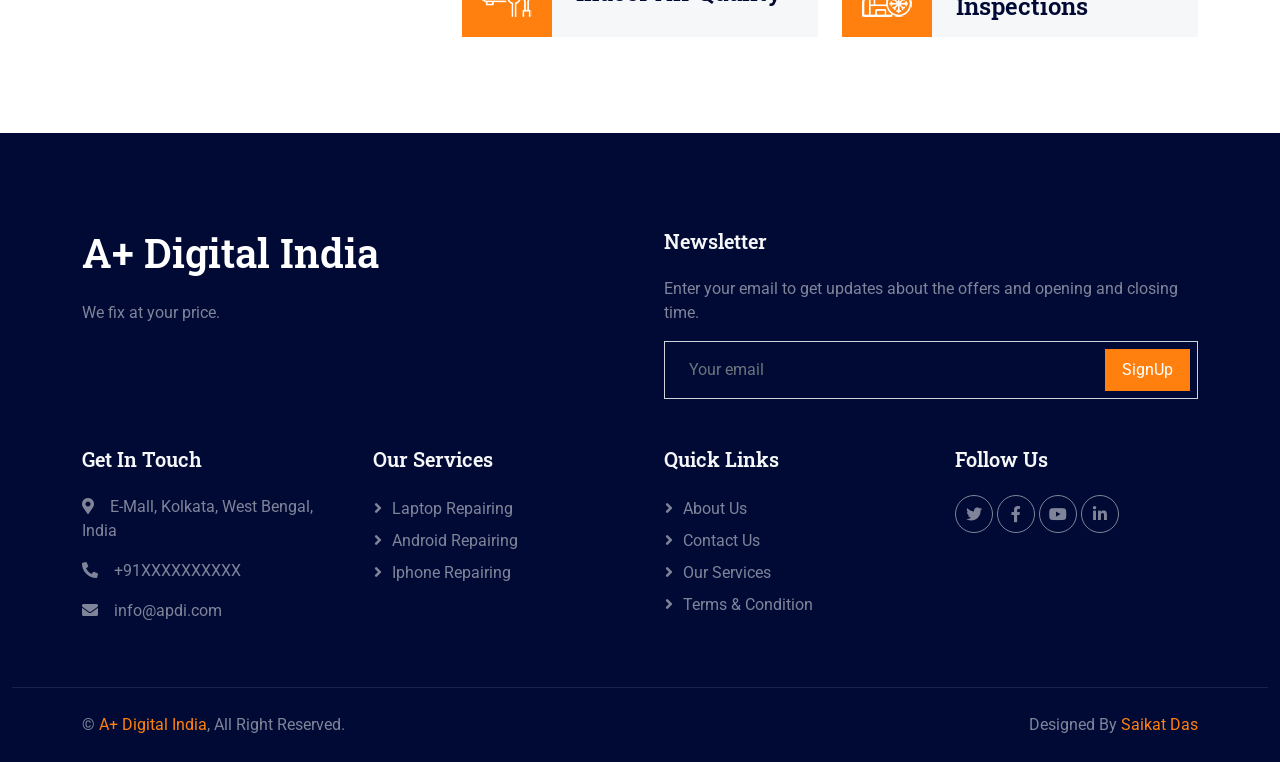
<file: service.html>
<!DOCTYPE html>
<html lang="en">

<head>
    <meta charset="utf-8">
    <title>A+ Digital India - AC Repair Website Template</title>
    <meta content="width=device-width, initial-scale=1.0" name="viewport">
    <meta content="" name="keywords">
    <meta content="" name="description">

    <!-- Favicon -->
    <link href="img/favicon.ico" rel="icon">

    <!-- Google Web Fonts -->
    <link rel="preconnect" href="https://fonts.googleapis.com">
    <link rel="preconnect" href="https://fonts.gstatic.com" crossorigin>
    <link href="https://fonts.googleapis.com/css2?family=Roboto+Slab:wght@400;600;800&family=Roboto:wght@400;500;700&display=swap" rel="stylesheet"> 

    <!-- Icon Font Stylesheet -->
    <link href="https://cdnjs.cloudflare.com/ajax/libs/font-awesome/5.10.0/css/all.min.css" rel="stylesheet">
    <link href="https://cdn.jsdelivr.net/npm/bootstrap-icons@1.4.1/font/bootstrap-icons.css" rel="stylesheet">

    <!-- Libraries Stylesheet -->
    <link href="lib/animate/animate.min.css" rel="stylesheet">
    <link href="lib/owlcarousel/assets/owl.carousel.min.css" rel="stylesheet">

    <!-- Customized Bootstrap Stylesheet -->
    <link href="css/bootstrap.min.css" rel="stylesheet">

    <!-- Template Stylesheet -->
    <link href="css/style.css" rel="stylesheet">
</head>

<body>
    <!-- Spinner Start -->
    <div id="spinner" class="show bg-white position-fixed translate-middle w-100 vh-100 top-50 start-50 d-flex align-items-center justify-content-center">
        <div class="spinner-grow text-primary" role="status"></div>
    </div>
    <!-- Spinner End -->


    <!-- Topbar Start -->
    <div class="container-fluid bg-dark text-white-50 py-2 px-0 d-none d-lg-block">
        <div class="row gx-0 align-items-center">
            <div class="col-lg-7 px-5 text-start">
                <div class="h-100 d-inline-flex align-items-center me-4">
                    <small class="fa fa-phone-alt me-2"></small>
                    <small>+91XXXXXXXXXX</small>
                </div>
                <div class="h-100 d-inline-flex align-items-center me-4">
                    <small class="far fa-envelope-open me-2"></small>
                    <small>nfo@apdi.com</small>
                </div>
            </div>
            <div class="col-lg-5 px-5 text-end">
                <ol class="breadcrumb justify-content-end mb-0">
                    <li class="breadcrumb-item"><a class="text-white-50 small" href="#">Home</a></li>
                    <li class="breadcrumb-item"><a class="text-white-50 small" href="#">Terms</a></li>
                    <li class="breadcrumb-item"><a class="text-white-50 small" href="#">Privacy</a></li>
                    <li class="breadcrumb-item"><a class="text-white-50 small" href="#">Support</a></li>
                </ol>
            </div>
        </div>
    </div>
    <!-- Topbar End -->


    <!-- Navbar Start -->
    <nav class="navbar navbar-expand-lg bg-white navbar-light sticky-top px-4 px-lg-5">
        <a href="index.html" class="navbar-brand d-flex align-items-center">
            <h1 class="m-0"><img class="img-fluid me-3" src="img/icon/icon-02-primary.png" alt="">A+ Digital India</h1>
        </a>
        <button type="button" class="navbar-toggler" data-bs-toggle="collapse" data-bs-target="#navbarCollapse">
            <span class="navbar-toggler-icon"></span>
        </button>
        <div class="collapse navbar-collapse" id="navbarCollapse">
            <div class="navbar-nav mx-auto bg-light pe-4 py-3 py-lg-0">
                <a href="index.html" class="nav-item nav-link">Home</a>
                <a href="about.html" class="nav-item nav-link">About Us</a>
                <a href="service.html" class="nav-item nav-link active">Our Services</a>
                <div class="nav-item dropdown">
                    <a href="#" class="nav-link dropdown-toggle" data-bs-toggle="dropdown">Pages</a>
                    <div class="dropdown-menu bg-light border-0 m-0">
                        <a href="feature.html" class="dropdown-item">Features</a>
                        <a href="quote.html" class="dropdown-item">Free Quote</a>
                        <a href="team.html" class="dropdown-item">Our Team</a>
                        <a href="testimonial.html" class="dropdown-item">Testimonial</a>
                        <a href="404.html" class="dropdown-item">404 Page</a>
                    </div>
                </div>
                <a href="contact.html" class="nav-item nav-link">Contact Us</a>
            </div>
            <div class="h-100 d-lg-inline-flex align-items-center d-none">
                <a class="btn btn-square rounded-circle bg-light text-primary me-2" href=""><i class="fab fa-facebook-f"></i></a>
                <a class="btn btn-square rounded-circle bg-light text-primary me-2" href=""><i class="fab fa-twitter"></i></a>
                <a class="btn btn-square rounded-circle bg-light text-primary me-2" href=""><i class="fab fa-linkedin-in"></i></a>
                <a class="btn btn-square rounded-circle bg-light text-primary me-0" href=""><i class="fab fa-instagram"></i></a>
            </div>
        </div>
    </nav>
    <!-- Navbar End -->


    <!-- Page Header Start -->
    <div class="container-fluid page-header py-5 mb-5 wow fadeIn" data-wow-delay="0.1s">
        <div class="container text-center py-5">
            <h1 class="display-4 text-white animated slideInDown mb-4">Services</h1>
            <nav aria-label="breadcrumb animated slideInDown">
                <ol class="breadcrumb justify-content-center mb-0">
                    <li class="breadcrumb-item"><a href="#">Home</a></li>
                    <li class="breadcrumb-item"><a href="#">Pages</a></li>
                    <li class="breadcrumb-item active" aria-current="page">Services</li>
                </ol>
            </nav>
        </div>
    </div>
    <!-- Page Header End -->


    <!-- Service Start -->
    <div class="container-xxl py-5">
        <div class="container">
            <div class="text-center mx-auto wow fadeInUp" data-wow-delay="0.1s" style="max-width: 500px;">
                <h1 class="display-6 mb-5">We Provide professional Heating & Cooling Services</h1>
            </div>
            <div class="row g-4 justify-content-center">
                <div class="col-lg-4 col-md-6 wow fadeInUp" data-wow-delay="0.1s">
                    <div class="service-item">
                        <img class="img-fluid" src="img/service-1.jpg" alt="">
                        <div class="d-flex align-items-center bg-light">
                            <div class="service-icon flex-shrink-0 bg-primary">
                                <img class="img-fluid" src="img/icon/icon-01-light.png" alt="">
                            </div>
                            <a class="h4 mx-4 mb-0" href="">AC Installation</a>
                        </div>
                    </div>
                </div>
                <div class="col-lg-4 col-md-6 wow fadeInUp" data-wow-delay="0.3s">
                    <div class="service-item">
                        <img class="img-fluid" src="img/service-2.jpg" alt="">
                        <div class="d-flex align-items-center bg-light">
                            <div class="service-icon flex-shrink-0 bg-primary">
                                <img class="img-fluid" src="img/icon/icon-02-light.png" alt="">
                            </div>
                            <a class="h4 mx-4 mb-0" href="">Cooling Services</a>
                        </div>
                    </div>
                </div>
                <div class="col-lg-4 col-md-6 wow fadeInUp" data-wow-delay="0.5s">
                    <div class="service-item">
                        <img class="img-fluid" src="img/service-3.jpg" alt="">
                        <div class="d-flex align-items-center bg-light">
                            <div class="service-icon flex-shrink-0 bg-primary">
                                <img class="img-fluid" src="img/icon/icon-03-light.png" alt="">
                            </div>
                            <a class="h4 mx-4 mb-0" href="">Heating Services</a>
                        </div>
                    </div>
                </div>
                <div class="col-lg-4 col-md-6 wow fadeInUp" data-wow-delay="0.1s">
                    <div class="service-item">
                        <img class="img-fluid" src="img/service-4.jpg" alt="">
                        <div class="d-flex align-items-center bg-light">
                            <div class="service-icon flex-shrink-0 bg-primary">
                                <img class="img-fluid" src="img/icon/icon-04-light.png" alt="">
                            </div>
                            <a class="h4 mx-4 mb-0" href="">Maintenance & Repair</a>
                        </div>
                    </div>
                </div>
                <div class="col-lg-4 col-md-6 wow fadeInUp" data-wow-delay="0.3s">
                    <div class="service-item">
                        <img class="img-fluid" src="img/service-5.jpg" alt="">
                        <div class="d-flex align-items-center bg-light">
                            <div class="service-icon flex-shrink-0 bg-primary">
                                <img class="img-fluid" src="img/icon/icon-05-light.png" alt="">
                            </div>
                            <a class="h4 mx-4 mb-0" href="">Indoor Air Quality</a>
                        </div>
                    </div>
                </div>
                <div class="col-lg-4 col-md-6 wow fadeInUp" data-wow-delay="0.5s">
                    <div class="service-item">
                        <img class="img-fluid" src="img/service-6.jpg" alt="">
                        <div class="d-flex align-items-center bg-light">
                            <div class="service-icon flex-shrink-0 bg-primary">
                                <img class="img-fluid" src="img/icon/icon-06-light.png" alt="">
                            </div>
                            <a class="h4 mx-4 mb-0" href="">Annual Inspections</a>
                        </div>
                    </div>
                </div>
            </div>
        </div>
    </div>
    <!-- Service End -->
        

    <!-- Footer Start -->
    <div class="container-fluid bg-dark footer mt-5 pt-5 wow fadeIn" data-wow-delay="0.1s">
        <div class="container py-5">
            <div class="row g-5">
                <div class="col-md-6">
                    <h1 class="text-white mb-4">A+ Digital India</h1>
                    <span>We fix at your price.</span>
                </div>
                <div class="col-md-6">
                    <h5 class="text-light mb-4">Newsletter</h5>
                    <p>Enter your email to get updates about the offers and opening and closing time.</p>
                    <div class="position-relative">
                        <input class="form-control bg-transparent w-100 py-3 ps-4 pe-5" type="text" placeholder="Your email">
                        <button type="button" class="btn btn-primary py-2 px-3 position-absolute top-0 end-0 mt-2 me-2">SignUp</button>
                    </div>
                </div>
                <div class="col-lg-3 col-md-6">
                    <h5 class="text-light mb-4">Get In Touch</h5>
                    <p><i class="fa fa-map-marker-alt me-3"></i>E-Mall, Kolkata, West Bengal, India</p>
                    <p><i class="fa fa-phone-alt me-3"></i>+91XXXXXXXXXX</p>
                    <p><i class="fa fa-envelope me-3"></i>info@apdi.com</p>
                </div>
                <div class="col-lg-3 col-md-6">
                    <h5 class="text-light mb-4">Our Services</h5>
                    <a class="btn btn-link" href="">Laptop Repairing</a>
                    <a class="btn btn-link" href="">Android Repairing</a>
                    <a class="btn btn-link" href="">Iphone Repairing</a>
                </div>
                <div class="col-lg-3 col-md-6">
                    <h5 class="text-light mb-4">Quick Links</h5>
                    <a class="btn btn-link" href="">About Us</a>
                    <a class="btn btn-link" href="">Contact Us</a>
                    <a class="btn btn-link" href="">Our Services</a>
                    <a class="btn btn-link" href="">Terms & Condition</a>
                </div>
                <div class="col-lg-3 col-md-6">
                    <h5 class="text-light mb-4">Follow Us</h5>
                    <div class="d-flex">
                        <a class="btn btn-square rounded-circle me-1" href=""><i class="fab fa-twitter"></i></a>
                        <a class="btn btn-square rounded-circle me-1" href=""><i class="fab fa-facebook-f"></i></a>
                        <a class="btn btn-square rounded-circle me-1" href=""><i class="fab fa-youtube"></i></a>
                        <a class="btn btn-square rounded-circle me-1" href=""><i class="fab fa-linkedin-in"></i></a>
                    </div>
                </div>
            </div>
        </div>
        <div class="container-fluid copyright">
            <div class="container">
                <div class="row">
                    <div class="col-md-6 text-center text-md-start mb-3 mb-md-0">
                        &copy; <a href="#">A+ Digital India</a>, All Right Reserved.
                    </div>
                    <div class="col-md-6 text-center text-md-end">
                        <!--/*** This template is free as long as you keep the footer author’s credit link/attribution link/backlink. If you'd like to use the template without the footer author’s credit link/attribution link/backlink, you can purchase the Credit Removal License from "https://htmlcodex.com/credit-removal". Thank you for your support. ***/-->
                        Designed By <a href="#">Saikat Das</a>
                    </div>
                </div>
            </div>
        </div>
    </div>
    <!-- Footer End -->


    <!-- Back to Top -->
    <a href="#" class="btn btn-lg btn-primary btn-lg-square rounded-circle back-to-top"><i class="bi bi-arrow-up"></i></a>


    <!-- JavaScript Libraries -->
    <script src="https://code.jquery.com/jquery-3.4.1.min.js"></script>
    <script src="https://cdn.jsdelivr.net/npm/bootstrap@5.0.0/dist/js/bootstrap.bundle.min.js"></script>
    <script src="lib/wow/wow.min.js"></script>
    <script src="lib/easing/easing.min.js"></script>
    <script src="lib/waypoints/waypoints.min.js"></script>
    <script src="lib/owlcarousel/owl.carousel.min.js"></script>
    <script src="lib/counterup/counterup.min.js"></script>
    <script src="lib/parallax/parallax.min.js"></script>

    <!-- Template Javascript -->
    <script src="js/main.js"></script>
</body>

</html>
</file>
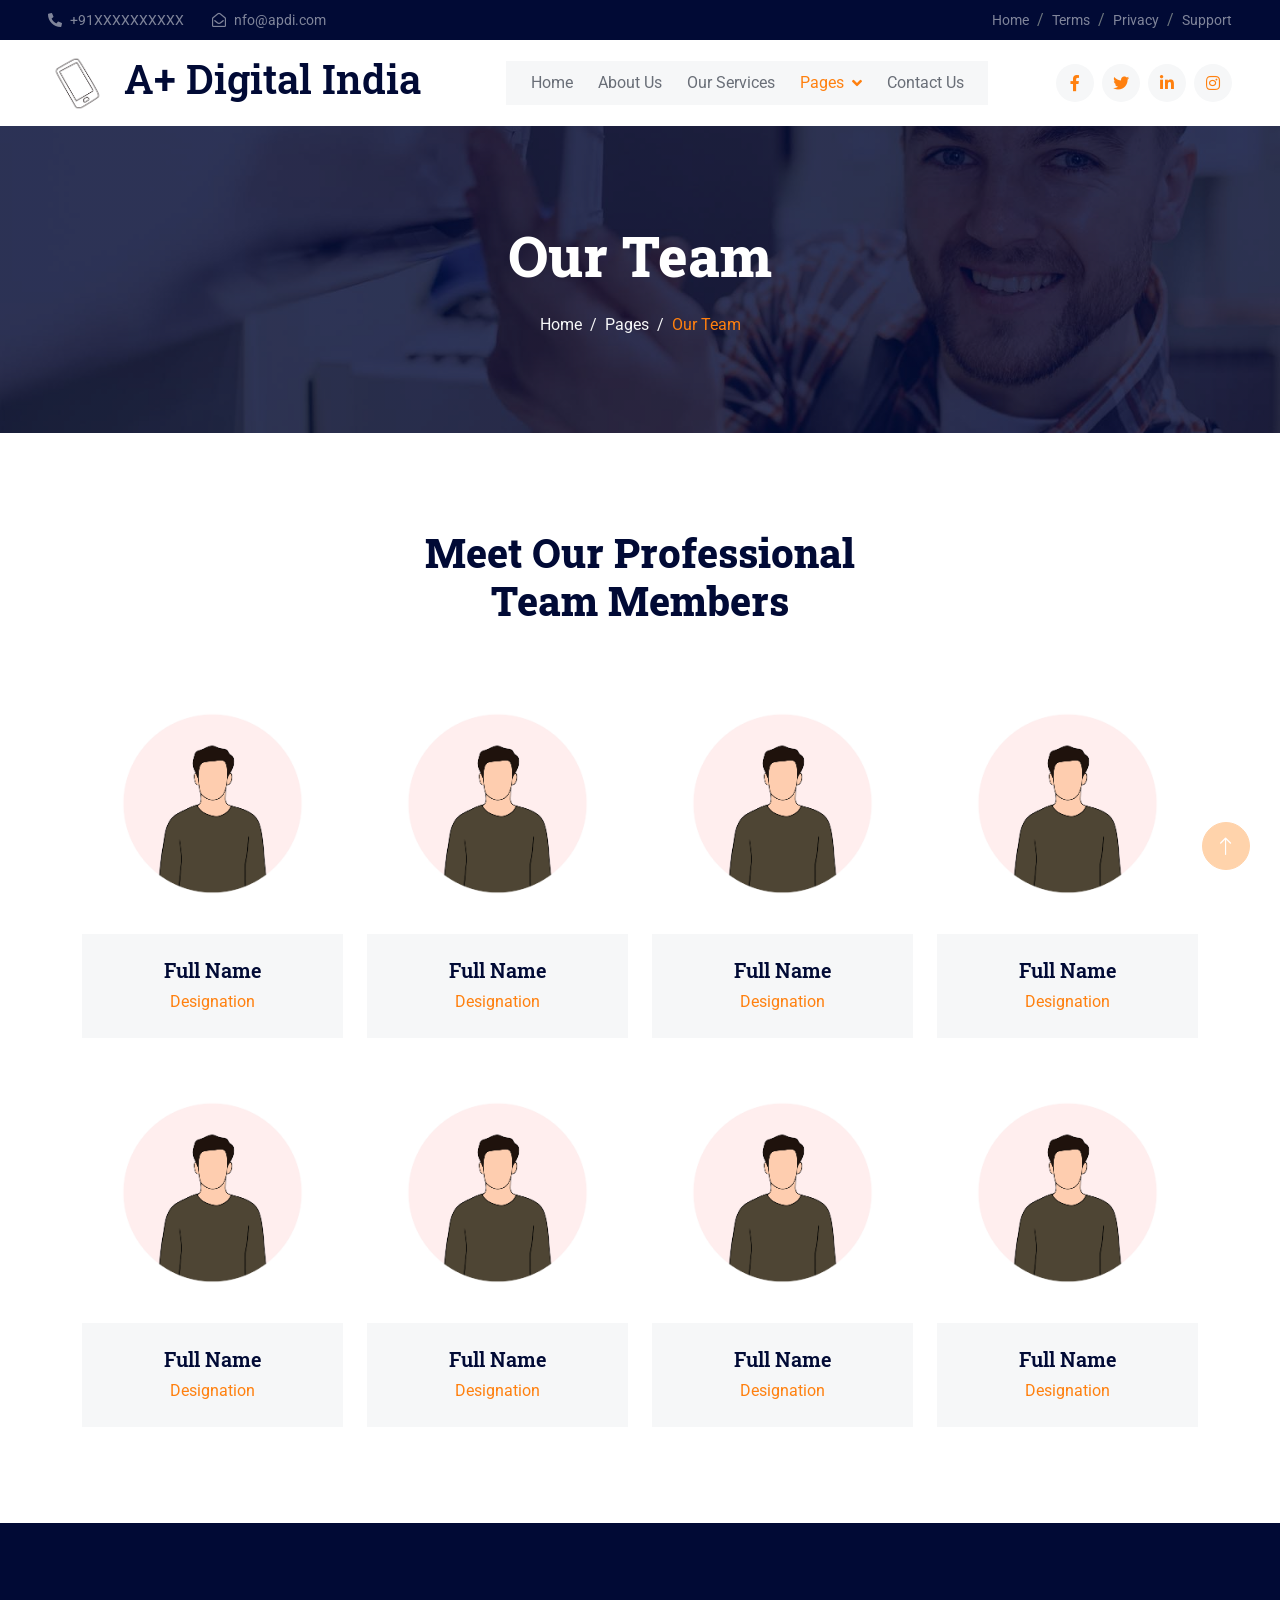
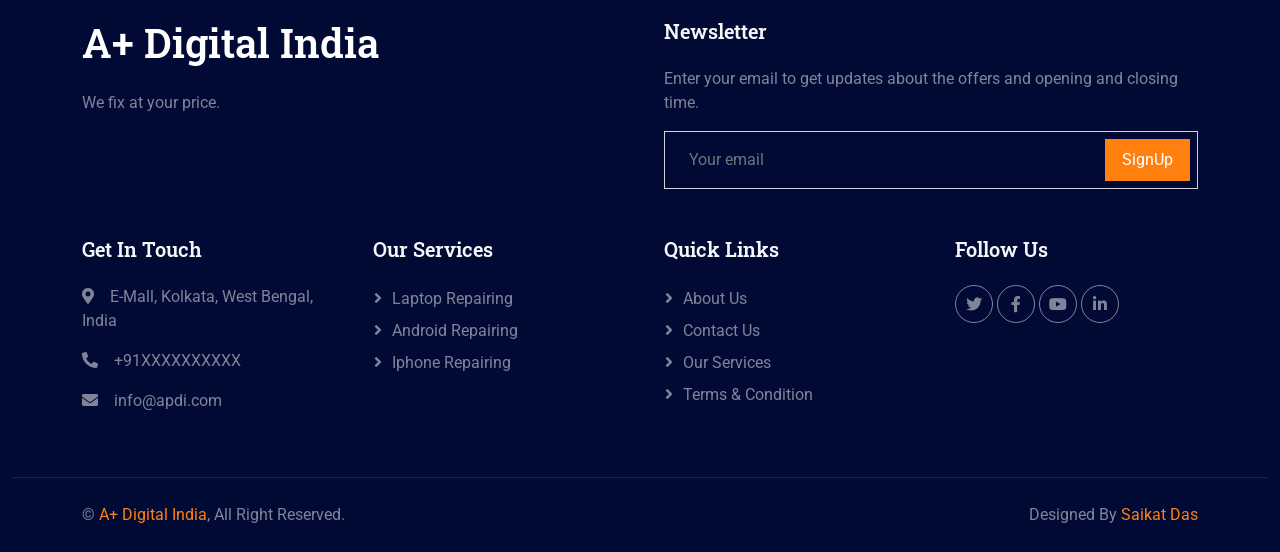
<file: team.html>
<!DOCTYPE html>
<html lang="en">

<head>
    <meta charset="utf-8">
    <title>A+ Digital India - AC Repair Website Template</title>
    <meta content="width=device-width, initial-scale=1.0" name="viewport">
    <meta content="" name="keywords">
    <meta content="" name="description">

    <!-- Favicon -->
    <link href="img/favicon.ico" rel="icon">

    <!-- Google Web Fonts -->
    <link rel="preconnect" href="https://fonts.googleapis.com">
    <link rel="preconnect" href="https://fonts.gstatic.com" crossorigin>
    <link href="https://fonts.googleapis.com/css2?family=Roboto+Slab:wght@400;600;800&family=Roboto:wght@400;500;700&display=swap" rel="stylesheet"> 

    <!-- Icon Font Stylesheet -->
    <link href="https://cdnjs.cloudflare.com/ajax/libs/font-awesome/5.10.0/css/all.min.css" rel="stylesheet">
    <link href="https://cdn.jsdelivr.net/npm/bootstrap-icons@1.4.1/font/bootstrap-icons.css" rel="stylesheet">

    <!-- Libraries Stylesheet -->
    <link href="lib/animate/animate.min.css" rel="stylesheet">
    <link href="lib/owlcarousel/assets/owl.carousel.min.css" rel="stylesheet">

    <!-- Customized Bootstrap Stylesheet -->
    <link href="css/bootstrap.min.css" rel="stylesheet">

    <!-- Template Stylesheet -->
    <link href="css/style.css" rel="stylesheet">
</head>

<body>
    <!-- Spinner Start -->
    <div id="spinner" class="show bg-white position-fixed translate-middle w-100 vh-100 top-50 start-50 d-flex align-items-center justify-content-center">
        <div class="spinner-grow text-primary" role="status"></div>
    </div>
    <!-- Spinner End -->


    <!-- Topbar Start -->
    <div class="container-fluid bg-dark text-white-50 py-2 px-0 d-none d-lg-block">
        <div class="row gx-0 align-items-center">
            <div class="col-lg-7 px-5 text-start">
                <div class="h-100 d-inline-flex align-items-center me-4">
                    <small class="fa fa-phone-alt me-2"></small>
                    <small>+91XXXXXXXXXX</small>
                </div>
                <div class="h-100 d-inline-flex align-items-center me-4">
                    <small class="far fa-envelope-open me-2"></small>
                    <small>nfo@apdi.com</small>
                </div>
            </div>
            <div class="col-lg-5 px-5 text-end">
                <ol class="breadcrumb justify-content-end mb-0">
                    <li class="breadcrumb-item"><a class="text-white-50 small" href="#">Home</a></li>
                    <li class="breadcrumb-item"><a class="text-white-50 small" href="#">Terms</a></li>
                    <li class="breadcrumb-item"><a class="text-white-50 small" href="#">Privacy</a></li>
                    <li class="breadcrumb-item"><a class="text-white-50 small" href="#">Support</a></li>
                </ol>
            </div>
        </div>
    </div>
    <!-- Topbar End -->


    <!-- Navbar Start -->
    <nav class="navbar navbar-expand-lg bg-white navbar-light sticky-top px-4 px-lg-5">
        <a href="index.html" class="navbar-brand d-flex align-items-center">
            <h1 class="m-0"><img class="img-fluid me-3" src="img/icon/icon-02-primary.png" alt="">A+ Digital India</h1>
        </a>
        <button type="button" class="navbar-toggler" data-bs-toggle="collapse" data-bs-target="#navbarCollapse">
            <span class="navbar-toggler-icon"></span>
        </button>
        <div class="collapse navbar-collapse" id="navbarCollapse">
            <div class="navbar-nav mx-auto bg-light pe-4 py-3 py-lg-0">
                <a href="index.html" class="nav-item nav-link">Home</a>
                <a href="about.html" class="nav-item nav-link">About Us</a>
                <a href="service.html" class="nav-item nav-link">Our Services</a>
                <div class="nav-item dropdown">
                    <a href="#" class="nav-link dropdown-toggle active" data-bs-toggle="dropdown">Pages</a>
                    <div class="dropdown-menu bg-light border-0 m-0">
                        <a href="feature.html" class="dropdown-item">Features</a>
                        <a href="quote.html" class="dropdown-item">Free Quote</a>
                        <a href="team.html" class="dropdown-item active">Our Team</a>
                        <a href="testimonial.html" class="dropdown-item">Testimonial</a>
                        <a href="404.html" class="dropdown-item">404 Page</a>
                    </div>
                </div>
                <a href="contact.html" class="nav-item nav-link">Contact Us</a>
            </div>
            <div class="h-100 d-lg-inline-flex align-items-center d-none">
                <a class="btn btn-square rounded-circle bg-light text-primary me-2" href=""><i class="fab fa-facebook-f"></i></a>
                <a class="btn btn-square rounded-circle bg-light text-primary me-2" href=""><i class="fab fa-twitter"></i></a>
                <a class="btn btn-square rounded-circle bg-light text-primary me-2" href=""><i class="fab fa-linkedin-in"></i></a>
                <a class="btn btn-square rounded-circle bg-light text-primary me-0" href=""><i class="fab fa-instagram"></i></a>
            </div>
        </div>
    </nav>
    <!-- Navbar End -->


    <!-- Page Header Start -->
    <div class="container-fluid page-header py-5 mb-5 wow fadeIn" data-wow-delay="0.1s">
        <div class="container text-center py-5">
            <h1 class="display-4 text-white animated slideInDown mb-4">Our Team</h1>
            <nav aria-label="breadcrumb animated slideInDown">
                <ol class="breadcrumb justify-content-center mb-0">
                    <li class="breadcrumb-item"><a href="#">Home</a></li>
                    <li class="breadcrumb-item"><a href="#">Pages</a></li>
                    <li class="breadcrumb-item active" aria-current="page">Our Team</li>
                </ol>
            </nav>
        </div>
    </div>
    <!-- Page Header End -->


    <!-- Team Start -->
    <div class="container-xxl py-5">
        <div class="container">
            <div class="text-center mx-auto wow fadeInUp" data-wow-delay="0.1s" style="max-width: 500px;">
                <h1 class="display-6 mb-5">Meet Our Professional Team Members</h1>
            </div>
            <div class="row g-4">
                <div class="col-lg-3 col-md-6 wow fadeInUp" data-wow-delay="0.1s">
                    <div class="team-item">
                        <div class="team-img position-relative overflow-hidden">
                            <img class="img-fluid" src="img/team-1.jpg" alt="">
                            <div class="team-social">
                                <a class="btn btn-square btn-primary rounded-circle m-1" href=""><i class="fab fa-facebook-f"></i></a>
                                <a class="btn btn-square btn-primary rounded-circle m-1" href=""><i class="fab fa-twitter"></i></a>
                                <a class="btn btn-square btn-primary rounded-circle m-1" href=""><i class="fab fa-instagram"></i></a>
                            </div>
                        </div>
                        <div class="bg-light text-center p-4">
                            <h5>Full Name</h5>
                            <span class="text-primary">Designation</span>
                        </div>
                    </div>
                </div>
                <div class="col-lg-3 col-md-6 wow fadeInUp" data-wow-delay="0.3s">
                    <div class="team-item">
                        <div class="team-img position-relative overflow-hidden">
                            <img class="img-fluid" src="img/team-2.jpg" alt="">
                            <div class="team-social">
                                <a class="btn btn-square btn-primary rounded-circle m-1" href=""><i class="fab fa-facebook-f"></i></a>
                                <a class="btn btn-square btn-primary rounded-circle m-1" href=""><i class="fab fa-twitter"></i></a>
                                <a class="btn btn-square btn-primary rounded-circle m-1" href=""><i class="fab fa-instagram"></i></a>
                            </div>
                        </div>
                        <div class="bg-light text-center p-4">
                            <h5>Full Name</h5>
                            <span class="text-primary">Designation</span>
                        </div>
                    </div>
                </div>
                <div class="col-lg-3 col-md-6 wow fadeInUp" data-wow-delay="0.5s">
                    <div class="team-item">
                        <div class="team-img position-relative overflow-hidden">
                            <img class="img-fluid" src="img/team-3.jpg" alt="">
                            <div class="team-social">
                                <a class="btn btn-square btn-primary rounded-circle m-1" href=""><i class="fab fa-facebook-f"></i></a>
                                <a class="btn btn-square btn-primary rounded-circle m-1" href=""><i class="fab fa-twitter"></i></a>
                                <a class="btn btn-square btn-primary rounded-circle m-1" href=""><i class="fab fa-instagram"></i></a>
                            </div>
                        </div>
                        <div class="bg-light text-center p-4">
                            <h5>Full Name</h5>
                            <span class="text-primary">Designation</span>
                        </div>
                    </div>
                </div>
                <div class="col-lg-3 col-md-6 wow fadeInUp" data-wow-delay="0.7s">
                    <div class="team-item">
                        <div class="team-img position-relative overflow-hidden">
                            <img class="img-fluid" src="img/team-4.jpg" alt="">
                            <div class="team-social">
                                <a class="btn btn-square btn-primary rounded-circle m-1" href=""><i class="fab fa-facebook-f"></i></a>
                                <a class="btn btn-square btn-primary rounded-circle m-1" href=""><i class="fab fa-twitter"></i></a>
                                <a class="btn btn-square btn-primary rounded-circle m-1" href=""><i class="fab fa-instagram"></i></a>
                            </div>
                        </div>
                        <div class="bg-light text-center p-4">
                            <h5>Full Name</h5>
                            <span class="text-primary">Designation</span>
                        </div>
                    </div>
                </div>
                <div class="col-lg-3 col-md-6 wow fadeInUp" data-wow-delay="0.1s">
                    <div class="team-item">
                        <div class="team-img position-relative overflow-hidden">
                            <img class="img-fluid" src="img/team-2.jpg" alt="">
                            <div class="team-social">
                                <a class="btn btn-square btn-primary rounded-circle m-1" href=""><i class="fab fa-facebook-f"></i></a>
                                <a class="btn btn-square btn-primary rounded-circle m-1" href=""><i class="fab fa-twitter"></i></a>
                                <a class="btn btn-square btn-primary rounded-circle m-1" href=""><i class="fab fa-instagram"></i></a>
                            </div>
                        </div>
                        <div class="bg-light text-center p-4">
                            <h5>Full Name</h5>
                            <span class="text-primary">Designation</span>
                        </div>
                    </div>
                </div>
                <div class="col-lg-3 col-md-6 wow fadeInUp" data-wow-delay="0.3s">
                    <div class="team-item">
                        <div class="team-img position-relative overflow-hidden">
                            <img class="img-fluid" src="img/team-3.jpg" alt="">
                            <div class="team-social">
                                <a class="btn btn-square btn-primary rounded-circle m-1" href=""><i class="fab fa-facebook-f"></i></a>
                                <a class="btn btn-square btn-primary rounded-circle m-1" href=""><i class="fab fa-twitter"></i></a>
                                <a class="btn btn-square btn-primary rounded-circle m-1" href=""><i class="fab fa-instagram"></i></a>
                            </div>
                        </div>
                        <div class="bg-light text-center p-4">
                            <h5>Full Name</h5>
                            <span class="text-primary">Designation</span>
                        </div>
                    </div>
                </div>
                <div class="col-lg-3 col-md-6 wow fadeInUp" data-wow-delay="0.5s">
                    <div class="team-item">
                        <div class="team-img position-relative overflow-hidden">
                            <img class="img-fluid" src="img/team-4.jpg" alt="">
                            <div class="team-social">
                                <a class="btn btn-square btn-primary rounded-circle m-1" href=""><i class="fab fa-facebook-f"></i></a>
                                <a class="btn btn-square btn-primary rounded-circle m-1" href=""><i class="fab fa-twitter"></i></a>
                                <a class="btn btn-square btn-primary rounded-circle m-1" href=""><i class="fab fa-instagram"></i></a>
                            </div>
                        </div>
                        <div class="bg-light text-center p-4">
                            <h5>Full Name</h5>
                            <span class="text-primary">Designation</span>
                        </div>
                    </div>
                </div>
                <div class="col-lg-3 col-md-6 wow fadeInUp" data-wow-delay="0.7s">
                    <div class="team-item">
                        <div class="team-img position-relative overflow-hidden">
                            <img class="img-fluid" src="img/team-1.jpg" alt="">
                            <div class="team-social">
                                <a class="btn btn-square btn-primary rounded-circle m-1" href=""><i class="fab fa-facebook-f"></i></a>
                                <a class="btn btn-square btn-primary rounded-circle m-1" href=""><i class="fab fa-twitter"></i></a>
                                <a class="btn btn-square btn-primary rounded-circle m-1" href=""><i class="fab fa-instagram"></i></a>
                            </div>
                        </div>
                        <div class="bg-light text-center p-4">
                            <h5>Full Name</h5>
                            <span class="text-primary">Designation</span>
                        </div>
                    </div>
                </div>
            </div>
        </div>
    </div>
    <!-- Team End -->
        

    <!-- Footer Start -->
    <div class="container-fluid bg-dark footer mt-5 pt-5 wow fadeIn" data-wow-delay="0.1s">
        <div class="container py-5">
            <div class="row g-5">
                <div class="col-md-6">
                    <h1 class="text-white mb-4">A+ Digital India</h1>
                    <span>We fix at your price.</span>
                </div>
                <div class="col-md-6">
                    <h5 class="text-light mb-4">Newsletter</h5>
                    <p>Enter your email to get updates about the offers and opening and closing time.</p>
                    <div class="position-relative">
                        <input class="form-control bg-transparent w-100 py-3 ps-4 pe-5" type="text" placeholder="Your email">
                        <button type="button" class="btn btn-primary py-2 px-3 position-absolute top-0 end-0 mt-2 me-2">SignUp</button>
                    </div>
                </div>
                <div class="col-lg-3 col-md-6">
                    <h5 class="text-light mb-4">Get In Touch</h5>
                    <p><i class="fa fa-map-marker-alt me-3"></i>E-Mall, Kolkata, West Bengal, India</p>
                    <p><i class="fa fa-phone-alt me-3"></i>+91XXXXXXXXXX</p>
                    <p><i class="fa fa-envelope me-3"></i>info@apdi.com</p>
                </div>
                <div class="col-lg-3 col-md-6">
                    <h5 class="text-light mb-4">Our Services</h5>
                    <a class="btn btn-link" href="">Laptop Repairing</a>
                    <a class="btn btn-link" href="">Android Repairing</a>
                    <a class="btn btn-link" href="">Iphone Repairing</a>
                </div>
                <div class="col-lg-3 col-md-6">
                    <h5 class="text-light mb-4">Quick Links</h5>
                    <a class="btn btn-link" href="">About Us</a>
                    <a class="btn btn-link" href="">Contact Us</a>
                    <a class="btn btn-link" href="">Our Services</a>
                    <a class="btn btn-link" href="">Terms & Condition</a>
                </div>
                <div class="col-lg-3 col-md-6">
                    <h5 class="text-light mb-4">Follow Us</h5>
                    <div class="d-flex">
                        <a class="btn btn-square rounded-circle me-1" href=""><i class="fab fa-twitter"></i></a>
                        <a class="btn btn-square rounded-circle me-1" href=""><i class="fab fa-facebook-f"></i></a>
                        <a class="btn btn-square rounded-circle me-1" href=""><i class="fab fa-youtube"></i></a>
                        <a class="btn btn-square rounded-circle me-1" href=""><i class="fab fa-linkedin-in"></i></a>
                    </div>
                </div>
            </div>
        </div>
        <div class="container-fluid copyright">
            <div class="container">
                <div class="row">
                    <div class="col-md-6 text-center text-md-start mb-3 mb-md-0">
                        &copy; <a href="#">A+ Digital India</a>, All Right Reserved.
                    </div>
                    <div class="col-md-6 text-center text-md-end">
                        <!--/*** This template is free as long as you keep the footer author’s credit link/attribution link/backlink. If you'd like to use the template without the footer author’s credit link/attribution link/backlink, you can purchase the Credit Removal License from "https://htmlcodex.com/credit-removal". Thank you for your support. ***/-->
                        Designed By <a href="#">Saikat Das</a>
                    </div>
                </div>
            </div>
        </div>
    </div>
    <!-- Footer End -->


    <!-- Back to Top -->
    <a href="#" class="btn btn-lg btn-primary btn-lg-square rounded-circle back-to-top"><i class="bi bi-arrow-up"></i></a>


    <!-- JavaScript Libraries -->
    <script src="https://code.jquery.com/jquery-3.4.1.min.js"></script>
    <script src="https://cdn.jsdelivr.net/npm/bootstrap@5.0.0/dist/js/bootstrap.bundle.min.js"></script>
    <script src="lib/wow/wow.min.js"></script>
    <script src="lib/easing/easing.min.js"></script>
    <script src="lib/waypoints/waypoints.min.js"></script>
    <script src="lib/owlcarousel/owl.carousel.min.js"></script>
    <script src="lib/counterup/counterup.min.js"></script>
    <script src="lib/parallax/parallax.min.js"></script>

    <!-- Template Javascript -->
    <script src="js/main.js"></script>
</body>

</html>
</file>
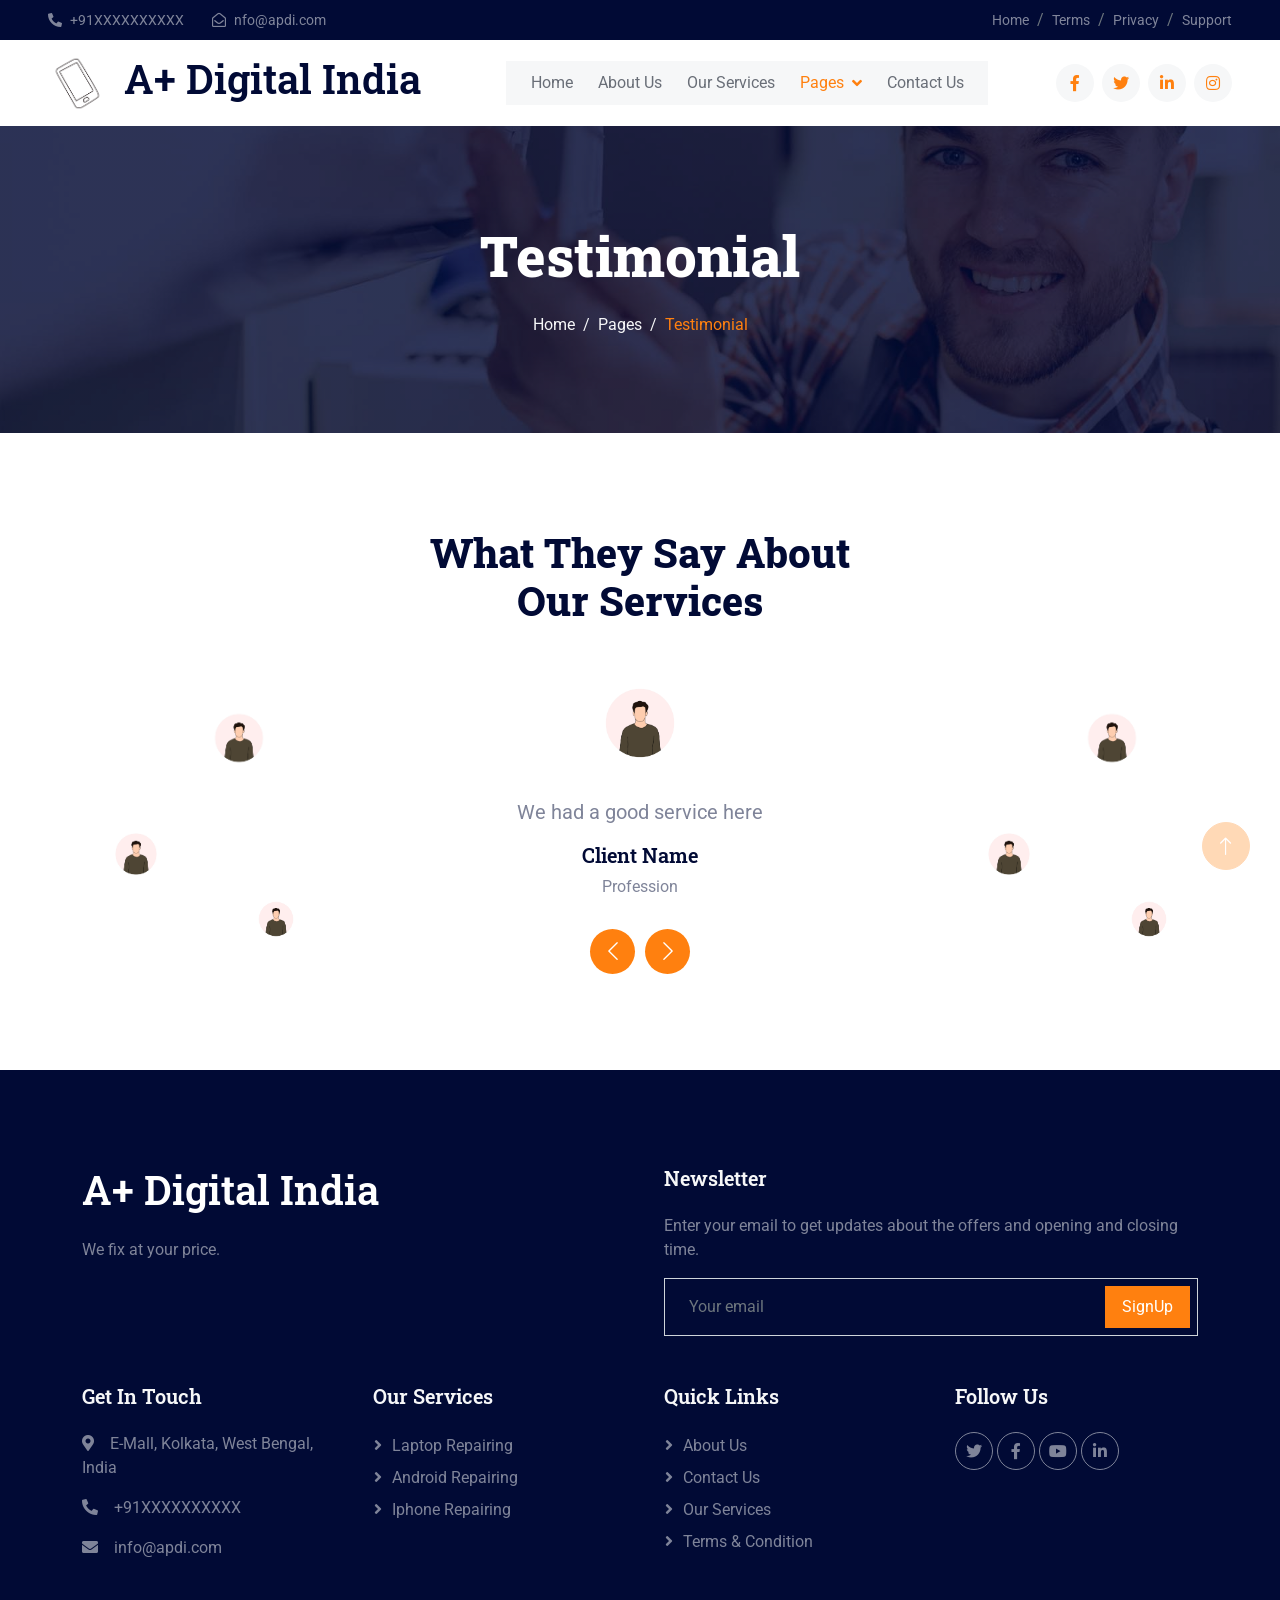
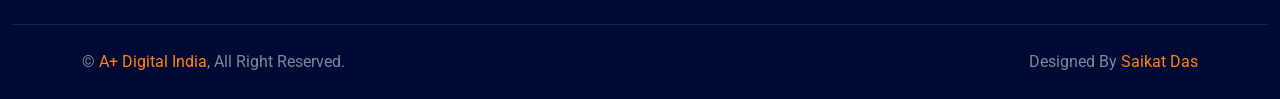
<file: testimonial.html>
<!DOCTYPE html>
<html lang="en">

<head>
    <meta charset="utf-8">
    <title>A+ Digital India - AC Repair Website Template</title>
    <meta content="width=device-width, initial-scale=1.0" name="viewport">
    <meta content="" name="keywords">
    <meta content="" name="description">

    <!-- Favicon -->
    <link href="img/favicon.ico" rel="icon">

    <!-- Google Web Fonts -->
    <link rel="preconnect" href="https://fonts.googleapis.com">
    <link rel="preconnect" href="https://fonts.gstatic.com" crossorigin>
    <link href="https://fonts.googleapis.com/css2?family=Roboto+Slab:wght@400;600;800&family=Roboto:wght@400;500;700&display=swap" rel="stylesheet"> 

    <!-- Icon Font Stylesheet -->
    <link href="https://cdnjs.cloudflare.com/ajax/libs/font-awesome/5.10.0/css/all.min.css" rel="stylesheet">
    <link href="https://cdn.jsdelivr.net/npm/bootstrap-icons@1.4.1/font/bootstrap-icons.css" rel="stylesheet">

    <!-- Libraries Stylesheet -->
    <link href="lib/animate/animate.min.css" rel="stylesheet">
    <link href="lib/owlcarousel/assets/owl.carousel.min.css" rel="stylesheet">

    <!-- Customized Bootstrap Stylesheet -->
    <link href="css/bootstrap.min.css" rel="stylesheet">

    <!-- Template Stylesheet -->
    <link href="css/style.css" rel="stylesheet">
</head>

<body>
    <!-- Spinner Start -->
    <div id="spinner" class="show bg-white position-fixed translate-middle w-100 vh-100 top-50 start-50 d-flex align-items-center justify-content-center">
        <div class="spinner-grow text-primary" role="status"></div>
    </div>
    <!-- Spinner End -->


    <!-- Topbar Start -->
    <div class="container-fluid bg-dark text-white-50 py-2 px-0 d-none d-lg-block">
        <div class="row gx-0 align-items-center">
            <div class="col-lg-7 px-5 text-start">
                <div class="h-100 d-inline-flex align-items-center me-4">
                    <small class="fa fa-phone-alt me-2"></small>
                    <small>+91XXXXXXXXXX</small>
                </div>
                <div class="h-100 d-inline-flex align-items-center me-4">
                    <small class="far fa-envelope-open me-2"></small>
                    <small>nfo@apdi.com</small>
                </div>
            </div>
            <div class="col-lg-5 px-5 text-end">
                <ol class="breadcrumb justify-content-end mb-0">
                    <li class="breadcrumb-item"><a class="text-white-50 small" href="#">Home</a></li>
                    <li class="breadcrumb-item"><a class="text-white-50 small" href="#">Terms</a></li>
                    <li class="breadcrumb-item"><a class="text-white-50 small" href="#">Privacy</a></li>
                    <li class="breadcrumb-item"><a class="text-white-50 small" href="#">Support</a></li>
                </ol>
            </div>
        </div>
    </div>
    <!-- Topbar End -->


    <!-- Navbar Start -->
    <nav class="navbar navbar-expand-lg bg-white navbar-light sticky-top px-4 px-lg-5">
        <a href="index.html" class="navbar-brand d-flex align-items-center">
            <h1 class="m-0"><img class="img-fluid me-3" src="img/icon/icon-02-primary.png" alt="">A+ Digital India</h1>
        </a>
        <button type="button" class="navbar-toggler" data-bs-toggle="collapse" data-bs-target="#navbarCollapse">
            <span class="navbar-toggler-icon"></span>
        </button>
        <div class="collapse navbar-collapse" id="navbarCollapse">
            <div class="navbar-nav mx-auto bg-light pe-4 py-3 py-lg-0">
                <a href="index.html" class="nav-item nav-link">Home</a>
                <a href="about.html" class="nav-item nav-link">About Us</a>
                <a href="service.html" class="nav-item nav-link">Our Services</a>
                <div class="nav-item dropdown">
                    <a href="#" class="nav-link dropdown-toggle active" data-bs-toggle="dropdown">Pages</a>
                    <div class="dropdown-menu bg-light border-0 m-0">
                        <a href="feature.html" class="dropdown-item">Features</a>
                        <a href="quote.html" class="dropdown-item">Free Quote</a>
                        <a href="team.html" class="dropdown-item">Our Team</a>
                        <a href="testimonial.html" class="dropdown-item active">Testimonial</a>
                        <a href="404.html" class="dropdown-item">404 Page</a>
                    </div>
                </div>
                <a href="contact.html" class="nav-item nav-link">Contact Us</a>
            </div>
            <div class="h-100 d-lg-inline-flex align-items-center d-none">
                <a class="btn btn-square rounded-circle bg-light text-primary me-2" href=""><i class="fab fa-facebook-f"></i></a>
                <a class="btn btn-square rounded-circle bg-light text-primary me-2" href=""><i class="fab fa-twitter"></i></a>
                <a class="btn btn-square rounded-circle bg-light text-primary me-2" href=""><i class="fab fa-linkedin-in"></i></a>
                <a class="btn btn-square rounded-circle bg-light text-primary me-0" href=""><i class="fab fa-instagram"></i></a>
            </div>
        </div>
    </nav>
    <!-- Navbar End -->


    <!-- Page Header Start -->
    <div class="container-fluid page-header py-5 mb-5 wow fadeIn" data-wow-delay="0.1s">
        <div class="container text-center py-5">
            <h1 class="display-4 text-white animated slideInDown mb-4">Testimonial</h1>
            <nav aria-label="breadcrumb animated slideInDown">
                <ol class="breadcrumb justify-content-center mb-0">
                    <li class="breadcrumb-item"><a href="#">Home</a></li>
                    <li class="breadcrumb-item"><a href="#">Pages</a></li>
                    <li class="breadcrumb-item active" aria-current="page">Testimonial</li>
                </ol>
            </nav>
        </div>
    </div>
    <!-- Page Header End -->


    <!-- Testimonial Start -->
    <div class="container-xxl py-5">
        <div class="container">
            <div class="text-center mx-auto wow fadeInUp" data-wow-delay="0.1s" style="max-width: 500px;">
                <h1 class="display-6 mb-5">What They Say About Our Services</h1>
            </div>
            <div class="row g-5">
                <div class="col-lg-3 d-none d-lg-block">
                    <div class="testimonial-left h-100">
                        <img class="img-fluid animated pulse infinite" src="img/team-1.jpg" alt="">
                        <img class="img-fluid animated pulse infinite" src="img/team-2.jpg" alt="">
                        <img class="img-fluid animated pulse infinite" src="img/team-3.jpg" alt="">
                    </div>
                </div>
                <div class="col-lg-6 wow fadeIn" data-wow-delay="0.5s">
                    <div class="owl-carousel testimonial-carousel">
                        <div class="testimonial-item text-center">
                            <img class="img-fluid mx-auto mb-4" src="img/team-1.jpg" alt="">
                            <p class="fs-5">We had a good service here</p>
                            <h5>Client Name</h5>
                            <span>Profession</span>
                        </div>
                        <div class="testimonial-item text-center">
                            <img class="img-fluid mx-auto mb-4" src="img/team-2.jpg" alt="">
                            <p class="fs-5">We had a good service here.</p>
                            <h5>Client Name</h5>
                            <span>Profession</span>
                        </div>
                        <div class="testimonial-item text-center">
                            <img class="img-fluid mx-auto mb-4" src="img/team-3.jpg" alt="">
                            <p class="fs-5">We had a good service here.</p>
                            <h5>Client Name</h5>
                            <span>Profession</span>
                        </div>
                    </div>
                </div>
                <div class="col-lg-3 d-none d-lg-block">
                    <div class="testimonial-right h-100">
                        <img class="img-fluid animated pulse infinite" src="img/team-1.jpg" alt="">
                        <img class="img-fluid animated pulse infinite" src="img/team-2.jpg" alt="">
                        <img class="img-fluid animated pulse infinite" src="img/team-3.jpg" alt="">
                    </div>
                </div>
            </div>
        </div>
    </div>
    <!-- Testimonial End -->
        

    <!-- Footer Start -->
    <div class="container-fluid bg-dark footer mt-5 pt-5 wow fadeIn" data-wow-delay="0.1s">
        <div class="container py-5">
            <div class="row g-5">
                <div class="col-md-6">
                    <h1 class="text-white mb-4">A+ Digital India</h1>
                    <span>We fix at your price.</span>
                </div>
                <div class="col-md-6">
                    <h5 class="text-light mb-4">Newsletter</h5>
                    <p>Enter your email to get updates about the offers and opening and closing time.</p>
                    <div class="position-relative">
                        <input class="form-control bg-transparent w-100 py-3 ps-4 pe-5" type="text" placeholder="Your email">
                        <button type="button" class="btn btn-primary py-2 px-3 position-absolute top-0 end-0 mt-2 me-2">SignUp</button>
                    </div>
                </div>
                <div class="col-lg-3 col-md-6">
                    <h5 class="text-light mb-4">Get In Touch</h5>
                    <p><i class="fa fa-map-marker-alt me-3"></i>E-Mall, Kolkata, West Bengal, India</p>
                    <p><i class="fa fa-phone-alt me-3"></i>+91XXXXXXXXXX</p>
                    <p><i class="fa fa-envelope me-3"></i>info@apdi.com</p>
                </div>
                <div class="col-lg-3 col-md-6">
                    <h5 class="text-light mb-4">Our Services</h5>
                    <a class="btn btn-link" href="">Laptop Repairing</a>
                    <a class="btn btn-link" href="">Android Repairing</a>
                    <a class="btn btn-link" href="">Iphone Repairing</a>
                </div>
                <div class="col-lg-3 col-md-6">
                    <h5 class="text-light mb-4">Quick Links</h5>
                    <a class="btn btn-link" href="">About Us</a>
                    <a class="btn btn-link" href="">Contact Us</a>
                    <a class="btn btn-link" href="">Our Services</a>
                    <a class="btn btn-link" href="">Terms & Condition</a>
                </div>
                <div class="col-lg-3 col-md-6">
                    <h5 class="text-light mb-4">Follow Us</h5>
                    <div class="d-flex">
                        <a class="btn btn-square rounded-circle me-1" href=""><i class="fab fa-twitter"></i></a>
                        <a class="btn btn-square rounded-circle me-1" href=""><i class="fab fa-facebook-f"></i></a>
                        <a class="btn btn-square rounded-circle me-1" href=""><i class="fab fa-youtube"></i></a>
                        <a class="btn btn-square rounded-circle me-1" href=""><i class="fab fa-linkedin-in"></i></a>
                    </div>
                </div>
            </div>
        </div>
        <div class="container-fluid copyright">
            <div class="container">
                <div class="row">
                    <div class="col-md-6 text-center text-md-start mb-3 mb-md-0">
                        &copy; <a href="#">A+ Digital India</a>, All Right Reserved.
                    </div>
                    <div class="col-md-6 text-center text-md-end">
                        <!--/*** This template is free as long as you keep the footer author’s credit link/attribution link/backlink. If you'd like to use the template without the footer author’s credit link/attribution link/backlink, you can purchase the Credit Removal License from "https://htmlcodex.com/credit-removal". Thank you for your support. ***/-->
                        Designed By <a href="#">Saikat Das</a>
                    </div>
                </div>
            </div>
        </div>
    </div>
    <!-- Footer End -->


    <!-- Back to Top -->
    <a href="#" class="btn btn-lg btn-primary btn-lg-square rounded-circle back-to-top"><i class="bi bi-arrow-up"></i></a>


    <!-- JavaScript Libraries -->
    <script src="https://code.jquery.com/jquery-3.4.1.min.js"></script>
    <script src="https://cdn.jsdelivr.net/npm/bootstrap@5.0.0/dist/js/bootstrap.bundle.min.js"></script>
    <script src="lib/wow/wow.min.js"></script>
    <script src="lib/easing/easing.min.js"></script>
    <script src="lib/waypoints/waypoints.min.js"></script>
    <script src="lib/owlcarousel/owl.carousel.min.js"></script>
    <script src="lib/counterup/counterup.min.js"></script>
    <script src="lib/parallax/parallax.min.js"></script>

    <!-- Template Javascript -->
    <script src="js/main.js"></script>
</body>

</html>
</file>
<file: css/style.css>
/********** Template CSS **********/
:root {
    --primary: #FF800F;
    --secondary: #001064;
    --light: #F6F7F8;
    --dark: #010A35;
}

.back-to-top {
    position: fixed;
    display: none;
    right: 30px;
    bottom: 30px;
    z-index: 99;
}


/*** Spinner ***/
#spinner {
    opacity: 0;
    visibility: hidden;
    transition: opacity .5s ease-out, visibility 0s linear .5s;
    z-index: 99999;
}

#spinner.show {
    transition: opacity .5s ease-out, visibility 0s linear 0s;
    visibility: visible;
    opacity: 1;
}


/*** Button ***/
.btn {
    transition: .5s;
}

.btn.btn-primary,
.btn.btn-outline-primary:hover,
.btn.btn-secondary,
.btn.btn-outline-secondary:hover {
    color: #FFFFFF;
}

.btn.btn-primary:hover {
    background: var(--secondary);
    border-color: var(--secondary);
}

.btn.btn-secondary:hover {
    background: var(--primary);
    border-color: var(--primary);
}

.btn-square {
    width: 38px;
    height: 38px;
}

.btn-sm-square {
    width: 32px;
    height: 32px;
}

.btn-lg-square {
    width: 48px;
    height: 48px;
}

.btn-square,
.btn-sm-square,
.btn-lg-square {
    padding: 0;
    display: flex;
    align-items: center;
    justify-content: center;
    font-weight: normal;
}


/*** Navbar ***/
.navbar.sticky-top {
    top: -100px;
    transition: .5s;
}

.navbar .navbar-brand img {
    max-height: 60px;
}

.navbar .navbar-nav .nav-link {
    margin-left: 25px;
    padding: 10px 0;
    color: #696E77;
    font-weight: 400;
    outline: none;
}

.navbar .navbar-nav .nav-link:hover,
.navbar .navbar-nav .nav-link.active {
    color: var(--primary);
}

.navbar .dropdown-toggle::after {
    border: none;
    content: "\f107";
    font-family: "Font Awesome 5 Free";
    font-weight: 900;
    vertical-align: middle;
    margin-left: 8px;
}

@media (max-width: 991.98px) {
    .navbar .navbar-brand img {
        max-height: 45px;
    }

    .navbar .navbar-nav {
        margin-top: 20px;
        margin-bottom: 15px;
    }

    .navbar .nav-item .dropdown-menu {
        padding-left: 30px;
    }
}

@media (min-width: 992px) {
    .navbar .nav-item .dropdown-menu {
        display: block;
        border: none;
        margin-top: 0;
        top: 150%;
        right: 0;
        opacity: 0;
        visibility: hidden;
        transition: .5s;
    }

    .navbar .nav-item:hover .dropdown-menu {
        top: 100%;
        visibility: visible;
        transition: .5s;
        opacity: 1;
    }
}


/*** Header ***/
.carousel-caption {
    top: 0;
    left: 0;
    right: 0;
    bottom: 0;
    display: flex;
    align-items: center;
    justify-content: center;
    text-align: center;
    background: rgba(1, 10, 53, .8);
    z-index: 1;
}

.carousel-control-prev,
.carousel-control-next {
    width: 15%;
}

.carousel-control-prev-icon,
.carousel-control-next-icon {
    width: 3rem;
    height: 3rem;
    background-color: var(--dark);
    border: 12px solid var(--dark);
    border-radius: 3rem;
}

@media (max-width: 768px) {
    #header-carousel .carousel-item {
        position: relative;
        min-height: 450px;
    }
    
    #header-carousel .carousel-item img {
        position: absolute;
        width: 100%;
        height: 100%;
        object-fit: cover;
    }
}

.page-header {
    background: linear-gradient(rgba(1, 10, 53, .8), rgba(1, 10, 53, .8)), url(../img/carousel-1.jpg) center center no-repeat;
    background-size: cover;
}

.page-header .breadcrumb-item a,
.page-header .breadcrumb-item+.breadcrumb-item::before {
    color: var(--light);
}

.page-header .breadcrumb-item a:hover,
.page-header .breadcrumb-item.active {
    color: var(--primary);
}


/*** Facts ***/
.facts {
    background: rgba(1, 10, 53, .8);
}


/*** Quote ***/
@media (min-width: 992px) {
    .container.quote {
        max-width: 100% !important;
    }

    .container.quote .quote-text {
        padding-left: calc(((100% - 960px) / 2) + .75rem);
    }

    .container.quote .quote-form {
        padding-right: calc(((100% - 960px) / 2) + .75rem);
    }
}

@media (min-width: 1200px) {
    .container.quote .quote-text  {
        padding-left: calc(((100% - 1140px) / 2) + .75rem);
    }

    .container.quote .quote-form  {
        padding-right: calc(((100% - 1140px) / 2) + .75rem);
    }
}

@media (min-width: 1400px) {
    .container.quote .quote-text  {
        padding-left: calc(((100% - 1320px) / 2) + .75rem);
    }

    .container.quote .quote-form  {
        padding-right: calc(((100% - 1320px) / 2) + .75rem);
    }
}

.container.quote .quote-text {
    background: rgba(1, 10, 53, .8);
}

.container.quote .quote-form {
    background: rgba(255, 255, 255, .8);
}

.container.quote .quote-text .h-100,
.container.quote .quote-form .h-100 {
    padding: 6rem 0;
    display: flex;
    flex-direction: column;
    justify-content: center;
}


/*** Service ***/
.service-item .service-icon {
    width: 90px;
    height: 90px;
    display: flex;
    align-items: center;
    justify-content: center;
}

.service-item .service-icon img {
    max-width: 60px;
    max-height: 60px;
}


/*** Team ***/
.team-item .team-img::before,
.team-item .team-img::after {
    position: absolute;
    content: "";
    width: 0;
    height: 100%;
    top: 0;
    left: 0;
    background: rgba(1, 10, 53, .8);
    transition: .5s;
}

.team-item .team-img::after {
    left: auto;
    right: 0;
}

.team-item:hover .team-img::before,
.team-item:hover .team-img::after {
    width: 50%;
}

.team-item .team-img .team-social {
    position: absolute;
    width: 100%;
    height: 100%;
    top: 0;
    left: 0;
    display: flex;
    align-items: center;
    justify-content: center;
    transition: .5s;
    z-index: 3;
    opacity: 0;
}

.team-item:hover .team-img .team-social {
    transition-delay: .3s;
    opacity: 1;
}


/*** Testimonial ***/
.animated.pulse {
    animation-duration: 1.5s;
}

.testimonial-left,
.testimonial-right {
    position: relative;
}

.testimonial-left img,
.testimonial-right img {
    position: absolute;
    border-radius: 70px;
}

.testimonial-left img:nth-child(1),
.testimonial-right img:nth-child(3) {
    width: 70px;
    height: 70px;
    top: 10%;
    left: 50%;
    transform: translateX(-50%);
}

.testimonial-left img:nth-child(2),
.testimonial-right img:nth-child(2) {
    width: 60px;
    height: 60px;
    top: 50%;
    left: 10%;
    transform: translateY(-50%);
}

.testimonial-left img:nth-child(3),
.testimonial-right img:nth-child(1) {
    width: 50px;
    height: 50px;
    bottom: 10%;
    right: 10%;
}

.testimonial-carousel .owl-item img {
    width: 100px;
    height: 100px;
    border-radius: 100px;
}

.testimonial-carousel .owl-nav {
    margin-top: 30px;
    display: flex;
    justify-content: center;
}

.testimonial-carousel .owl-nav .owl-prev,
.testimonial-carousel .owl-nav .owl-next {
    margin: 0 5px;
    width: 45px;
    height: 45px;
    display: flex;
    align-items: center;
    justify-content: center;
    color: #FFFFFF;
    background: var(--primary);
    border-radius: 45px;
    font-size: 22px;
    transition: .5s;
}

.testimonial-carousel .owl-nav .owl-prev:hover,
.testimonial-carousel .owl-nav .owl-next:hover {
    background: var(--secondary);
}


/*** Footer ***/
.footer {
    color: #7F8499;
}

.footer .btn.btn-link {
    display: block;
    margin-bottom: 5px;
    padding: 0;
    text-align: left;
    color: #7F8499;
    font-weight: normal;
    text-transform: capitalize;
    transition: .3s;
}

.footer .btn.btn-link::before {
    position: relative;
    content: "\f105";
    font-family: "Font Awesome 5 Free";
    font-weight: 900;
    color: #7F8499;
    margin-right: 10px;
}

.footer .btn.btn-link:hover {
    color: var(--primary);
    letter-spacing: 1px;
    box-shadow: none;
}

.footer .btn.btn-square {
    color: #7F8499;
    border: 1px solid #7F8499;
}

.footer .btn.btn-square:hover {
    color: var(--light);
    border-color: var(--primary);
}

.footer .copyright {
    padding: 25px 0;
    border-top: 1px solid rgba(256, 256, 256, .1);
}

.footer .copyright a {
    color: var(--primary);
}

.footer .copyright a:hover {
    color: #FFFFFF;
}
</file>
